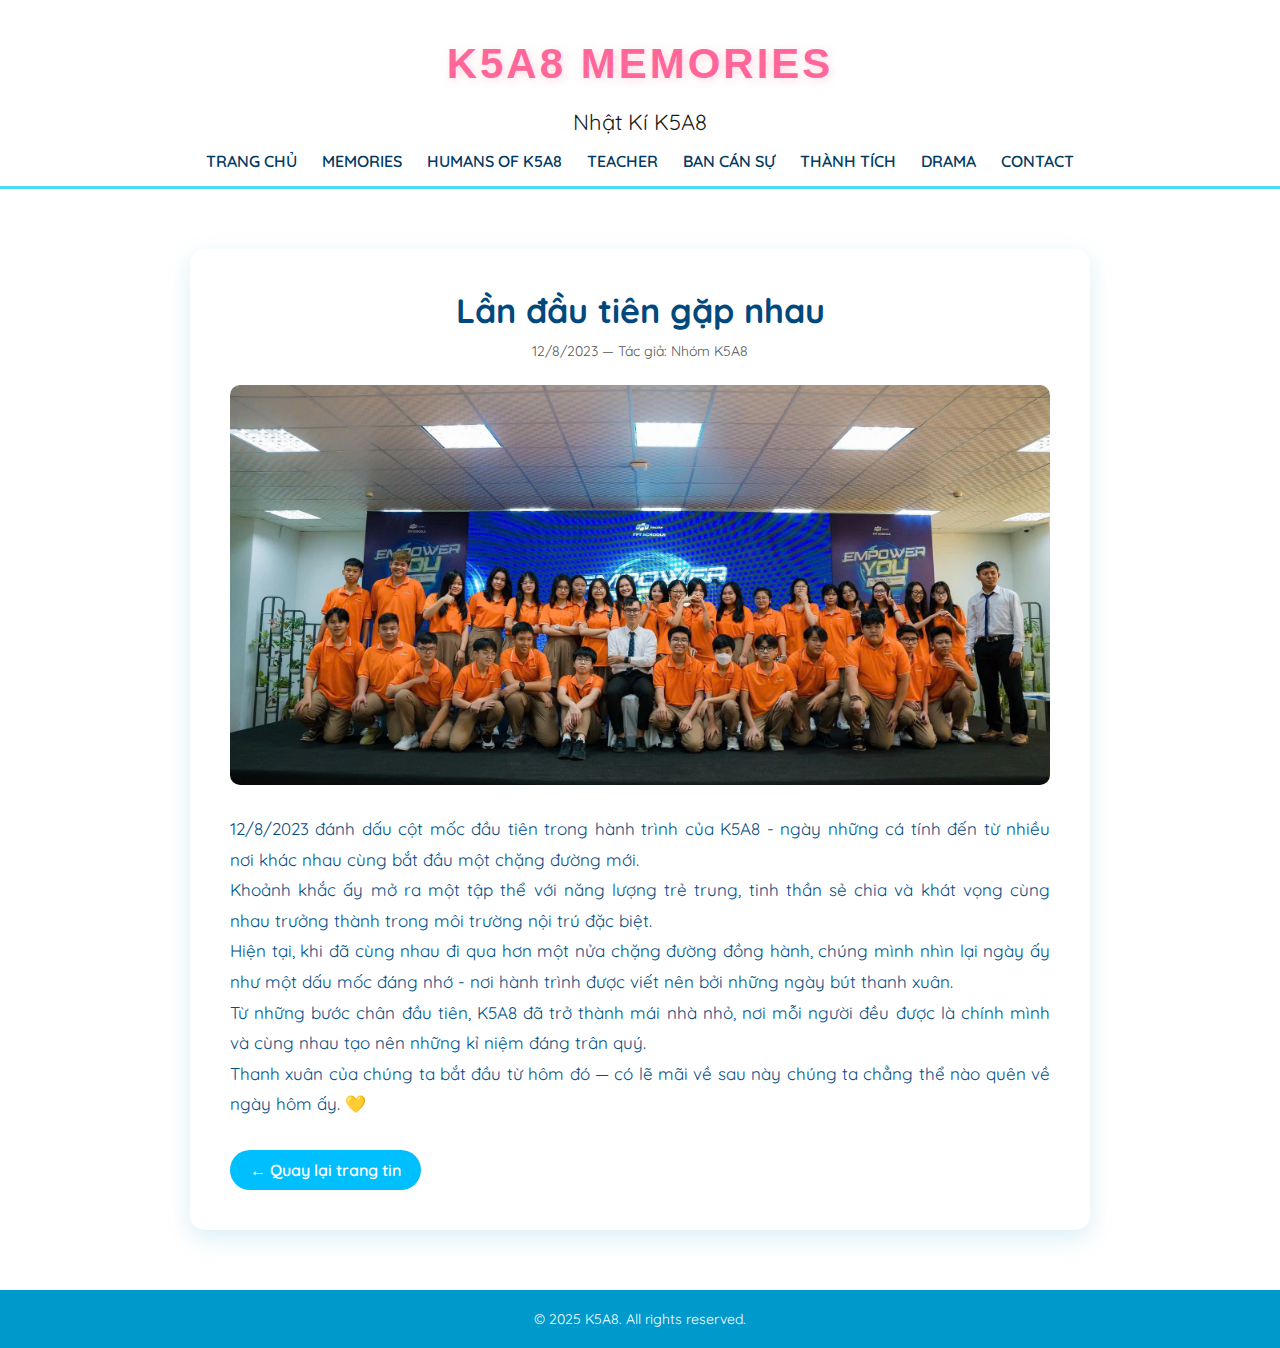
<file: baiviet1.html>
<!DOCTYPE html>
<html lang="vi">
<head>
 <meta charset="utf-8"/>
<meta content="width=device-width, initial-scale=1.0" name="viewport"/>
<title>K5A8 MEMORIES - Nơi cất giữ những kỉ niệm.</title>
<!-- Favicon -->
<link href="Images/logo.jpg" rel="icon" type="logo-white.png"/>
<link href="https://fonts.googleapis.com/css2?family=Montserrat:wght@700&display=swap" rel="stylesheet">
  <style>
    /* KHỞI TẠO CHUNG VÀ BIẾN */
    /* Đã gom các font vào một lần import duy nhất, đặt Fredoka lên đầu */
@import url('https://fonts.googleapis.com/css2?family=Baloo+2:wght@600;700&family=Quicksand:wght@400;500;600&display=swap');
    :root {
        --primary-color: #00BFFF; /* Xanh dương chính */
        --secondary-color: #4bdafa; /* Xanh da trời nhạt */
        --text-dark: #013A63; /* Xanh navy tối */
        --text-light: #ffffff;
        --bg-light: #e0f7fa;
        --primary-blue: #0077b6; /* Xanh dương đậm hơn */
    }

    * { box-sizing: border-box; margin: 0; padding: 0; }

  /* Áp dụng chung cho toàn trang */
* {
  font-family: 'Quicksand', sans-serif;
  box-sizing: border-box;
  scroll-behavior: smooth;
  -webkit-font-smoothing: antialiased;
  -moz-osx-font-smoothing: grayscale;
}

    a { text-decoration: none; color: inherit; }

.site-title {
  font-family: "Comic Sans MS", "Poppins", sans-serif;
  text-align: center;
  font-size: 42px;
  color: #ff6699;
  letter-spacing: 3px;
  margin: 40px 0 20px;
  text-shadow: 2px 2px 8px rgba(255, 182, 193, 0.5);
  transition: transform 0.3s ease, color 0.3s ease;
}

.site-title:hover {
  color: #ff85b3;
  transform: scale(1.05);
}
    .hero-banner {
      height: 250px;
      display: flex;
      flex-direction: column;
      justify-content: center;
      align-items: center;
      text-align: center;
      background: linear-gradient(135deg, #00BFFF 0%, #66CDAA 100%);
      color: var(--text-light);
      box-shadow: 0 4px 15px rgba(0, 0, 0, 0.1);
    }

    .hero-title {
      font-size: 60px;
      font-weight: 700;
      margin: 0;
      letter-spacing: 3px;
      text-shadow: 2px 2px 10px rgba(0, 0, 0, 0.2);
    }

    .hero-subtitle {
      font-size: 22px;
      margin-top: 5px;
      opacity: 0.9;
      text-align: center;
    }

    nav {
      display: flex;
      justify-content: center;
      gap: 25px;
      background: var(--text-light);
      border-bottom: 3px solid var(--secondary-color);
      padding: 15px 10px;
      flex-wrap: wrap;
    }

    nav a {
      text-decoration: none;
      color: var(--text-dark);
      font-weight: 600;
      transition: all 0.3s ease;
    }

    nav a:hover {
      color: var(--primary-color);
    }

    .article-container {
      width: 90%;
      max-width: 900px;
      margin: 60px auto;
      background: white;
      border-radius: 15px;
      box-shadow: 0 8px 25px rgba(0, 150, 200, 0.15);
      padding: 40px;
    }

    .article-title {
      font-size: 34px;
      color: #01497C;
      font-weight: 700;
      text-align: center;
      margin-bottom: 10px;
    }

    .article-meta {
      text-align: center;
      color: #555;
      font-size: 14px;
      margin-bottom: 25px;
    }

    .article-img {
      width: 100%;
      height: 400px;
      object-fit: cover;
      border-radius: 10px;
      margin-bottom: 25px;
    }

    .article-content {
      font-size: 17px;
      line-height: 1.8;
      color: #034f84;
      text-align: justify;
    }

    .back-btn {
      display: inline-block;
      margin-top: 30px;
      background: var(--primary-color);
      color: white;
      padding: 10px 20px;
      border-radius: 25px;
      text-decoration: none;
      font-weight: 600;
      transition: background 0.3s;
    }

    .back-btn:hover {
      background: #0077b6;
    }

    footer {
      background-color: #0099cc;
      color: white;
      text-align: center;
      padding: 20px 0;
      font-size: 14px;
      margin-top: 50px;
    }
  </style>
</head>
<body>

 <header>
  <h1 class="site-title">K5A8 MEMORIES</h1>
</header>
    <p class="hero-subtitle">Nhật Kí K5A8</p>
  </div>
  

  <nav>
    <a href="index.html">TRANG CHỦ</a>
    <a href="news.html">MEMORIES</a>
    <a href="#">HUMANS OF K5A8</a>
    <a href="#">TEACHER</a>
    <a href="#">BAN CÁN SỰ</a>
    <a href="#">THÀNH TÍCH</a>
    <a href="#">DRAMA</a>
    <a href="#">CONTACT</a>
  </nav>

  <div class="article-container">
    <h2 class="article-title">Lần đầu tiên gặp nhau</h2>
    <p class="article-meta">12/8/2023 — Tác giả: Nhóm K5A8</p>
    <img src="Images/mm1.jpg" alt="Kỷ niệm đầu tiên" class="article-img">

    <div class="article-content">
      <p>12/8/2023 đánh dấu cột mốc đầu tiên trong hành trình của K5A8 - ngày những cá tính đến từ nhiều nơi khác nhau cùng bắt đầu một chặng đường mới.</p>

      <p> Khoảnh khắc ấy mở ra một tập thể với năng lượng trẻ trung, tinh thần sẻ chia và khát vọng cùng nhau trưởng thành trong môi trường nội trú đặc biệt.</p>

      <p>Hiện tại, khi đã cùng nhau đi qua hơn một nửa chặng đường đồng hành, chúng mình nhìn lại ngày ấy như một dấu mốc đáng nhớ - nơi hành trình được viết nên bởi những ngày bút thanh xuân.</p>

      <p>Từ những bước chân đầu tiên, K5A8 đã trở thành mái nhà nhỏ, nơi mỗi người đều được là chính mình và cùng nhau tạo nên những kỉ niệm đáng trân quý.</p>
      <p>Thanh xuân của chúng ta bắt đầu từ hôm đó — có lẽ mãi về sau này chúng ta chẳng thể nào quên về ngày hôm ấy. 💛</p>
    </div>

    <a href="news.html" class="back-btn">← Quay lại trang tin</a>
  </div>

  <footer>© 2025 K5A8. All rights reserved.</footer>

</body>
</html>
</file>
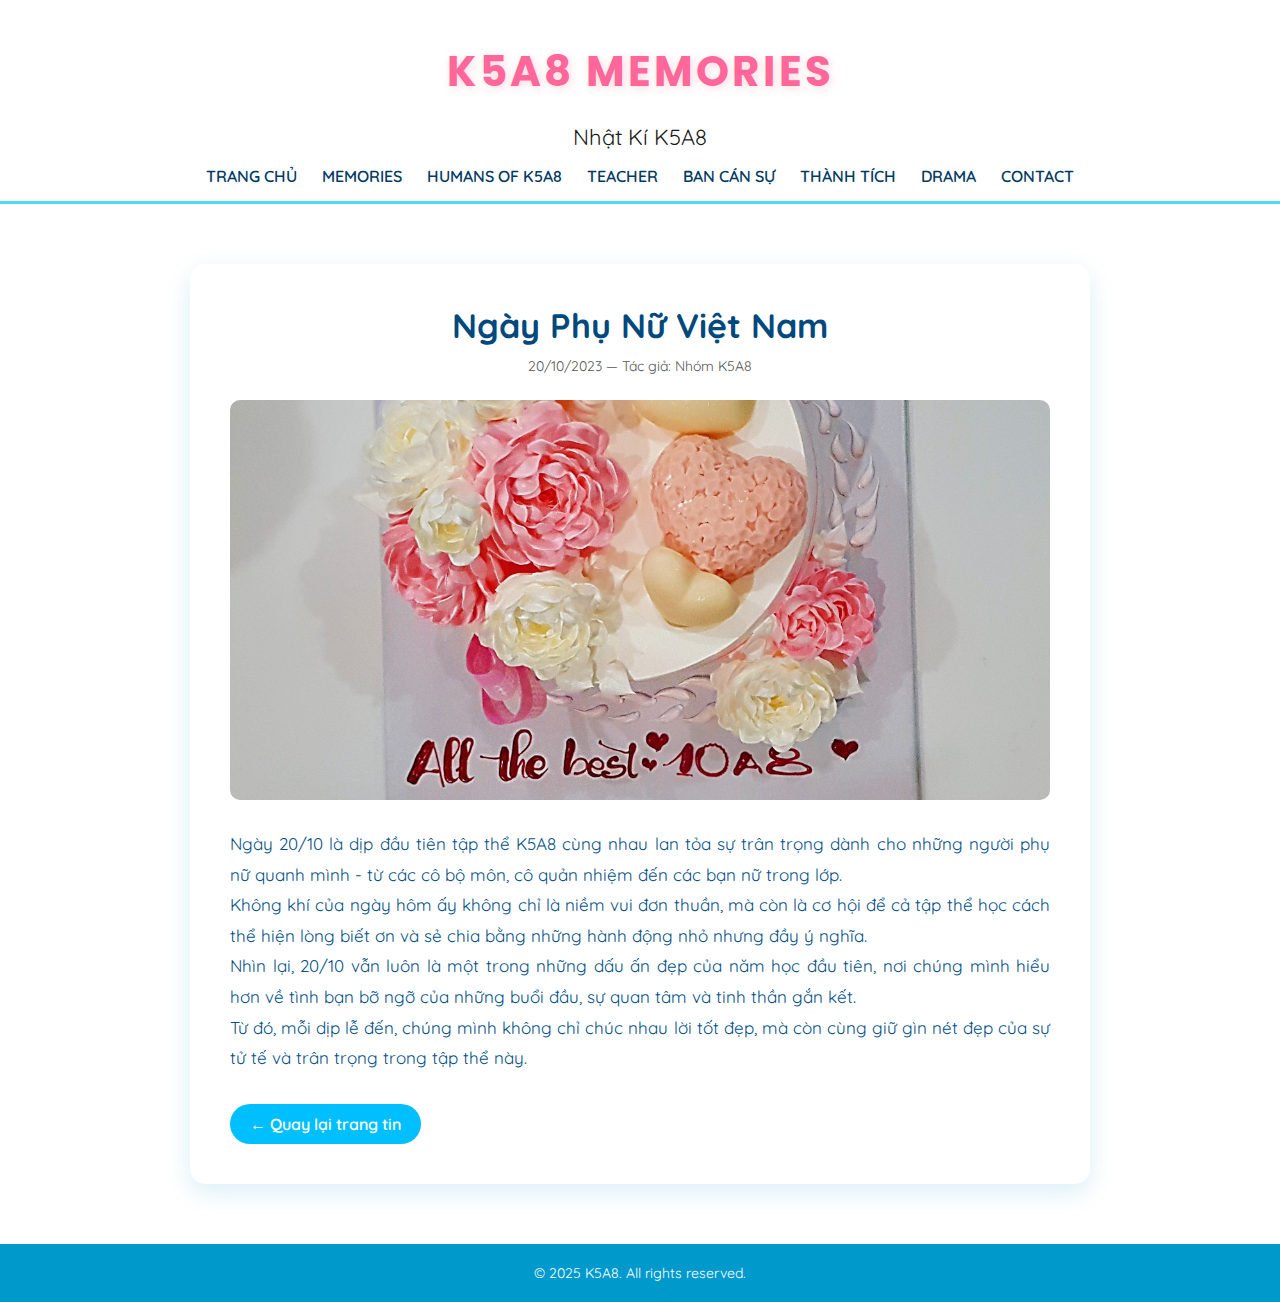
<file: baiviet2.html>
<!DOCTYPE html>
<html lang="vi">
<head>
  <meta charset="UTF-8" />
  <meta name="viewport" content="width=device-width, initial-scale=1.0" />
  <title>Lần đầu tiên gặp nhau - K5A8 MEMORIES</title>
  <link href="https://fonts.googleapis.com/css2?family=Poppins:wght@300;400;600;700&display=swap" rel="stylesheet" />
  <style>
    /* KHỞI TẠO CHUNG VÀ BIẾN */
    /* Đã gom các font vào một lần import duy nhất, đặt Fredoka lên đầu */
@import url('https://fonts.googleapis.com/css2?family=Baloo+2:wght@600;700&family=Quicksand:wght@400;500;600&display=swap');
    :root {
        --primary-color: #00BFFF; /* Xanh dương chính */
        --secondary-color: #4bdafa; /* Xanh da trời nhạt */
        --text-dark: #013A63; /* Xanh navy tối */
        --text-light: #ffffff;
        --bg-light: #e0f7fa;
        --primary-blue: #0077b6; /* Xanh dương đậm hơn */
    }

    * { box-sizing: border-box; margin: 0; padding: 0; }

  /* Áp dụng chung cho toàn trang */
* {
  font-family: 'Quicksand', sans-serif;
  box-sizing: border-box;
  scroll-behavior: smooth;
  -webkit-font-smoothing: antialiased;
  -moz-osx-font-smoothing: grayscale;
}

    a { text-decoration: none; color: inherit; }
.site-title {
  font-family: "Comic Sans MS", "Poppins", sans-serif;
  text-align: center;
  font-size: 42px;
  color: #ff6699;
  letter-spacing: 3px;
  margin: 40px 0 20px;
  text-shadow: 2px 2px 8px rgba(255, 182, 193, 0.5);
  transition: transform 0.3s ease, color 0.3s ease;
}

.site-title:hover {
  color: #ff85b3;
  transform: scale(1.05);
}
    .hero-banner {
      height: 250px;
      display: flex;
      flex-direction: column;
      justify-content: center;
      align-items: center;
      text-align: center;
      background: linear-gradient(135deg, #00BFFF 0%, #66CDAA 100%);
      color: var(--text-light);
      box-shadow: 0 4px 15px rgba(0, 0, 0, 0.1);
    }

    .hero-title {
      font-size: 60px;
      font-weight: 700;
      margin: 0;
      letter-spacing: 3px;
      text-shadow: 2px 2px 10px rgba(0, 0, 0, 0.2);
    }

    .hero-subtitle {
      font-size: 22px;
      margin-top: 5px;
      opacity: 0.9;
      text-align: center;
    }

    nav {
      display: flex;
      justify-content: center;
      gap: 25px;
      background: var(--text-light);
      border-bottom: 3px solid var(--secondary-color);
      padding: 15px 10px;
      flex-wrap: wrap;
    }

    nav a {
      text-decoration: none;
      color: var(--text-dark);
      font-weight: 600;
      transition: all 0.3s ease;
    }

    nav a:hover {
      color: var(--primary-color);
    }

    .article-container {
      width: 90%;
      max-width: 900px;
      margin: 60px auto;
      background: white;
      border-radius: 15px;
      box-shadow: 0 8px 25px rgba(0, 150, 200, 0.15);
      padding: 40px;
    }

    .article-title {
      font-size: 34px;
      color: #01497C;
      font-weight: 700;
      text-align: center;
      margin-bottom: 10px;
    }

    .article-meta {
      text-align: center;
      color: #555;
      font-size: 14px;
      margin-bottom: 25px;
    }

    .article-img {
      width: 100%;
      height: 400px;
      object-fit: cover;
      border-radius: 10px;
      margin-bottom: 25px;
    }

    .article-content {
      font-size: 17px;
      line-height: 1.8;
      color: #034f84;
      text-align: justify;
    }

    .back-btn {
      display: inline-block;
      margin-top: 30px;
      background: var(--primary-color);
      color: white;
      padding: 10px 20px;
      border-radius: 25px;
      text-decoration: none;
      font-weight: 600;
      transition: background 0.3s;
    }

    .back-btn:hover {
      background: #0077b6;
    }

    footer {
      background-color: #0099cc;
      color: white;
      text-align: center;
      padding: 20px 0;
      font-size: 14px;
      margin-top: 50px;
    }
  </style>
</head>
<body>

 <header>
  <h1 class="site-title">K5A8 MEMORIES</h1>
</header>
    <p class="hero-subtitle">Nhật Kí K5A8</p>
  </div>
  

  <nav>
    <a href="index.html">TRANG CHỦ</a>
    <a href="news.html">MEMORIES</a>
    <a href="#">HUMANS OF K5A8</a>
    <a href="#">TEACHER</a>
    <a href="#">BAN CÁN SỰ</a>
    <a href="#">THÀNH TÍCH</a>
    <a href="#">DRAMA</a>
    <a href="#">CONTACT</a>
  </nav>

  <div class="article-container">
    <h2 class="article-title">Ngày Phụ Nữ Việt Nam</h2>
    <p class="article-meta">20/10/2023 — Tác giả: Nhóm K5A8</p>
    <img src="Images/2010.jpg" alt="Kỷ niệm đầu tiên" class="article-img">

    <div class="article-content">
      <p>Ngày 20/10 là dịp đầu tiên tập thể K5A8 cùng nhau lan tỏa sự trân trọng dành cho những người phụ nữ quanh mình - từ các cô bộ môn, cô quản nhiệm đến các bạn nữ trong lớp. </p>
      <p>Không khí của ngày hôm ấy không chỉ là niềm vui đơn thuần, mà còn là cơ hội để cả tập thể học cách thể hiện lòng biết ơn và sẻ chia bằng những hành động nhỏ nhưng đầy ý nghĩa.</p>

     <p>Nhìn lại, 20/10 vẫn luôn là một trong những dấu ấn đẹp của năm học đầu tiên, nơi chúng mình hiểu hơn về tình bạn bỡ ngỡ của những buổi đầu, sự quan tâm và tinh thần gắn kết. </p>
      <p>Từ đó, mỗi dịp lễ đến, chúng mình không chỉ chúc nhau lời tốt đẹp, mà còn cùng giữ gìn nét đẹp của sự tử tế và trân trọng trong tập thể này.</p>
    </div>

    <a href="news.html" class="back-btn">← Quay lại trang tin</a>
  </div>

  <footer>© 2025 K5A8. All rights reserved.</footer>

</body>
</html>
</file>
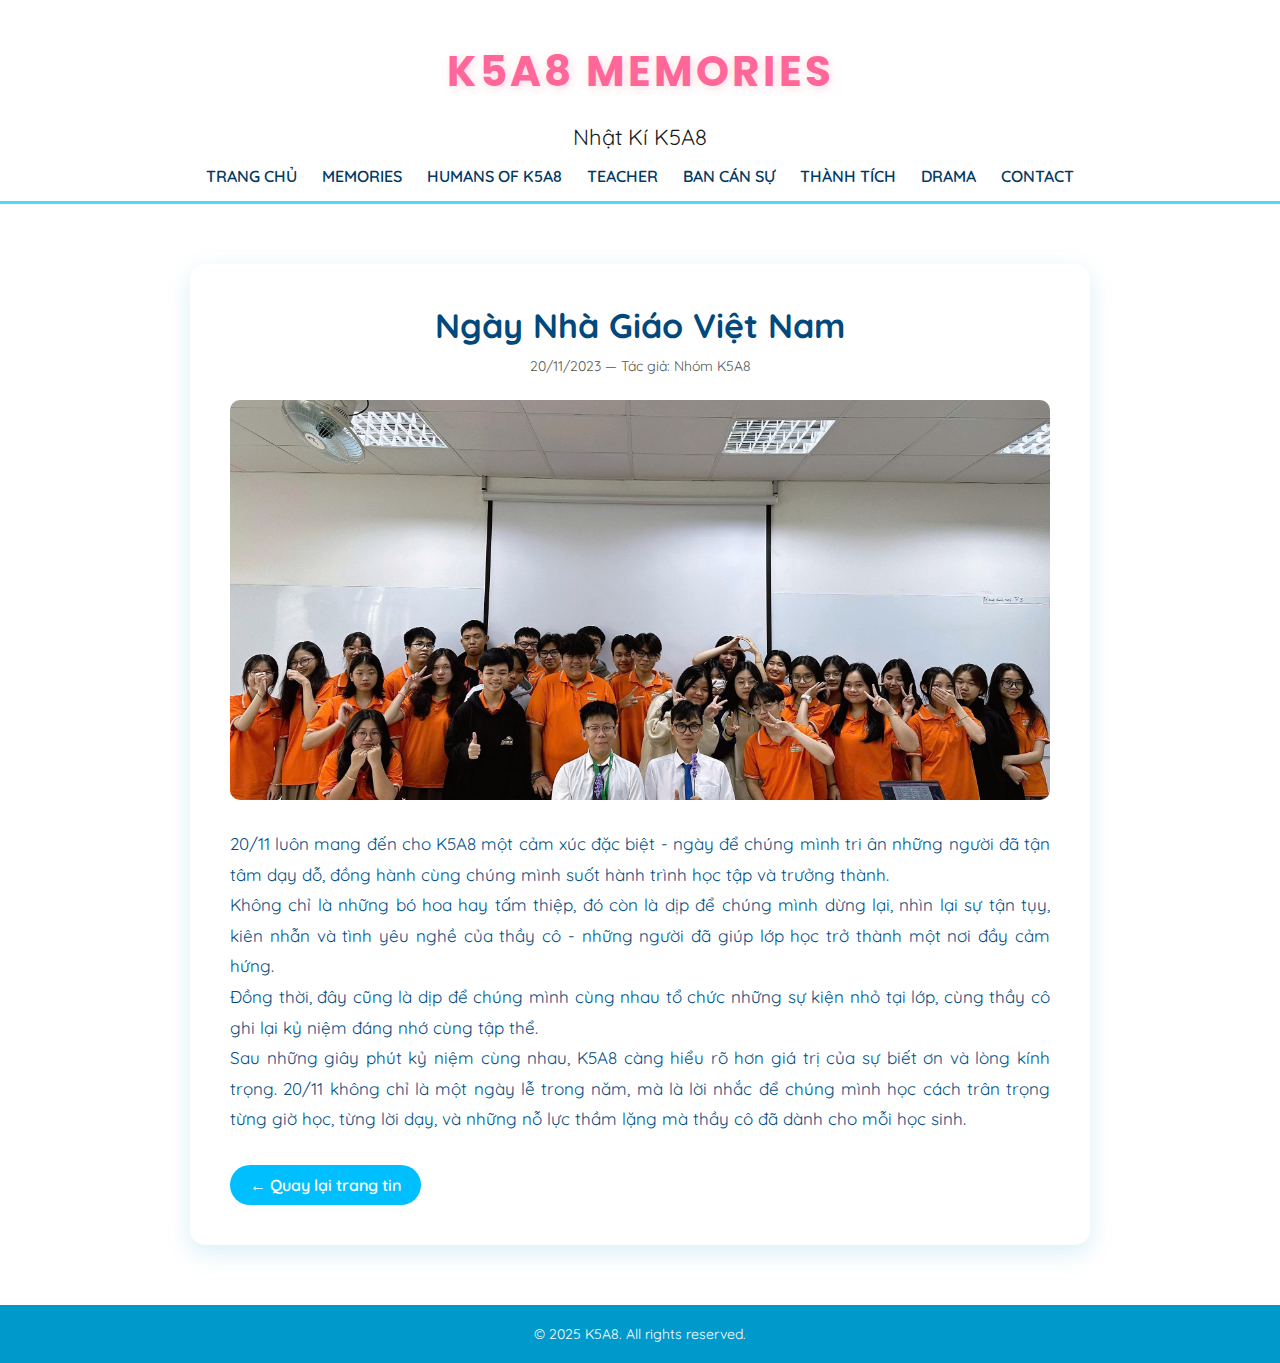
<file: baiviet3.html>
<!DOCTYPE html>
<html lang="vi">
<head>
  <meta charset="UTF-8" />
  <meta name="viewport" content="width=device-width, initial-scale=1.0" />
  <title>Lần đầu tiên gặp nhau - K5A8 MEMORIES</title>
  <link href="https://fonts.googleapis.com/css2?family=Poppins:wght@300;400;600;700&display=swap" rel="stylesheet" />
  <style>
    /* KHỞI TẠO CHUNG VÀ BIẾN */
    /* Đã gom các font vào một lần import duy nhất, đặt Fredoka lên đầu */
@import url('https://fonts.googleapis.com/css2?family=Baloo+2:wght@600;700&family=Quicksand:wght@400;500;600&display=swap');
    :root {
        --primary-color: #00BFFF; /* Xanh dương chính */
        --secondary-color: #4bdafa; /* Xanh da trời nhạt */
        --text-dark: #013A63; /* Xanh navy tối */
        --text-light: #ffffff;
        --bg-light: #e0f7fa;
        --primary-blue: #0077b6; /* Xanh dương đậm hơn */
    }

    * { box-sizing: border-box; margin: 0; padding: 0; }

  /* Áp dụng chung cho toàn trang */
* {
  font-family: 'Quicksand', sans-serif;
  box-sizing: border-box;
  scroll-behavior: smooth;
  -webkit-font-smoothing: antialiased;
  -moz-osx-font-smoothing: grayscale;
}

    a { text-decoration: none; color: inherit; }

.site-title {
  font-family: "Comic Sans MS", "Poppins", sans-serif;
  text-align: center;
  font-size: 42px;
  color: #ff6699;
  letter-spacing: 3px;
  margin: 40px 0 20px;
  text-shadow: 2px 2px 8px rgba(255, 182, 193, 0.5);
  transition: transform 0.3s ease, color 0.3s ease;
}

.site-title:hover {
  color: #ff85b3;
  transform: scale(1.05);
}
    .hero-banner {
      height: 250px;
      display: flex;
      flex-direction: column;
      justify-content: center;
      align-items: center;
      text-align: center;
      background: linear-gradient(135deg, #00BFFF 0%, #66CDAA 100%);
      color: var(--text-light);
      box-shadow: 0 4px 15px rgba(0, 0, 0, 0.1);
    }

    .hero-title {
      font-size: 60px;
      font-weight: 700;
      margin: 0;
      letter-spacing: 3px;
      text-shadow: 2px 2px 10px rgba(0, 0, 0, 0.2);
    }

    .hero-subtitle {
      font-size: 22px;
      margin-top: 5px;
      opacity: 0.9;
      text-align: center;
    }

    nav {
      display: flex;
      justify-content: center;
      gap: 25px;
      background: var(--text-light);
      border-bottom: 3px solid var(--secondary-color);
      padding: 15px 10px;
      flex-wrap: wrap;
    }

    nav a {
      text-decoration: none;
      color: var(--text-dark);
      font-weight: 600;
      transition: all 0.3s ease;
    }

    nav a:hover {
      color: var(--primary-color);
    }

    .article-container {
      width: 90%;
      max-width: 900px;
      margin: 60px auto;
      background: white;
      border-radius: 15px;
      box-shadow: 0 8px 25px rgba(0, 150, 200, 0.15);
      padding: 40px;
    }

    .article-title {
      font-size: 34px;
      color: #01497C;
      font-weight: 700;
      text-align: center;
      margin-bottom: 10px;
    }

    .article-meta {
      text-align: center;
      color: #555;
      font-size: 14px;
      margin-bottom: 25px;
    }

    .article-img {
      width: 100%;
      height: 400px;
      object-fit: cover;
      border-radius: 10px;
      margin-bottom: 25px;
    }

    .article-content {
      font-size: 17px;
      line-height: 1.8;
      color: #034f84;
      text-align: justify;
    }

    .back-btn {
      display: inline-block;
      margin-top: 30px;
      background: var(--primary-color);
      color: white;
      padding: 10px 20px;
      border-radius: 25px;
      text-decoration: none;
      font-weight: 600;
      transition: background 0.3s;
    }

    .back-btn:hover {
      background: #0077b6;
    }

    footer {
      background-color: #0099cc;
      color: white;
      text-align: center;
      padding: 20px 0;
      font-size: 14px;
      margin-top: 50px;
    }
  </style>
</head>
<body>

 <header>
  <h1 class="site-title">K5A8 MEMORIES</h1>
</header>
    <p class="hero-subtitle">Nhật Kí K5A8</p>
  </div>
  

  <nav>
    <a href="index.html">TRANG CHỦ</a>
    <a href="news.html">MEMORIES</a>
    <a href="#">HUMANS OF K5A8</a>
    <a href="#">TEACHER</a>
    <a href="#">BAN CÁN SỰ</a>
    <a href="#">THÀNH TÍCH</a>
    <a href="#">DRAMA</a>
    <a href="#">CONTACT</a>
  </nav>

  <div class="article-container">
    <h2 class="article-title">Ngày Nhà Giáo Việt Nam</h2>
    <p class="article-meta">20/11/2023 — Tác giả: Nhóm K5A8</p>
    <img src="Images/mm3.jpg" alt="Kỷ niệm đầu tiên" class="article-img">

    <div class="article-content">
      <p>20/11 luôn mang đến cho K5A8 một cảm xúc đặc biệt - ngày để chúng mình tri ân những người đã tận tâm dạy dỗ, đồng hành cùng chúng mình suốt hành trình học tập và trưởng thành.</p>
      <p> Không chỉ là những bó hoa hay tấm thiệp, đó còn là dịp để chúng mình dừng lại, nhìn lại sự tận tụy, kiên nhẫn và tình yêu nghề của thầy cô - những người đã giúp lớp học trở thành một nơi đầy cảm hứng.</p>

     <p> Đồng thời, đây cũng là dịp để chúng mình cùng nhau tổ chức những sự kiện nhỏ tại lớp, cùng thầy cô ghi lại kỷ niệm đáng nhớ cùng tập thể.</p>
      <p>Sau những giây phút kỷ niệm cùng nhau, K5A8 càng hiểu rõ hơn giá trị của sự biết ơn và lòng kính trọng. 20/11 không chỉ là một ngày lễ trong năm, mà là lời nhắc để chúng mình học cách trân trọng từng giờ học, từng lời dạy, và những nỗ lực thầm lặng mà thầy cô đã dành cho mỗi học sinh.</p>
    </div>

    <a href="news.html" class="back-btn">← Quay lại trang tin</a>
  </div>

  <footer>© 2025 K5A8. All rights reserved.</footer>

</body>
</html>
</file>
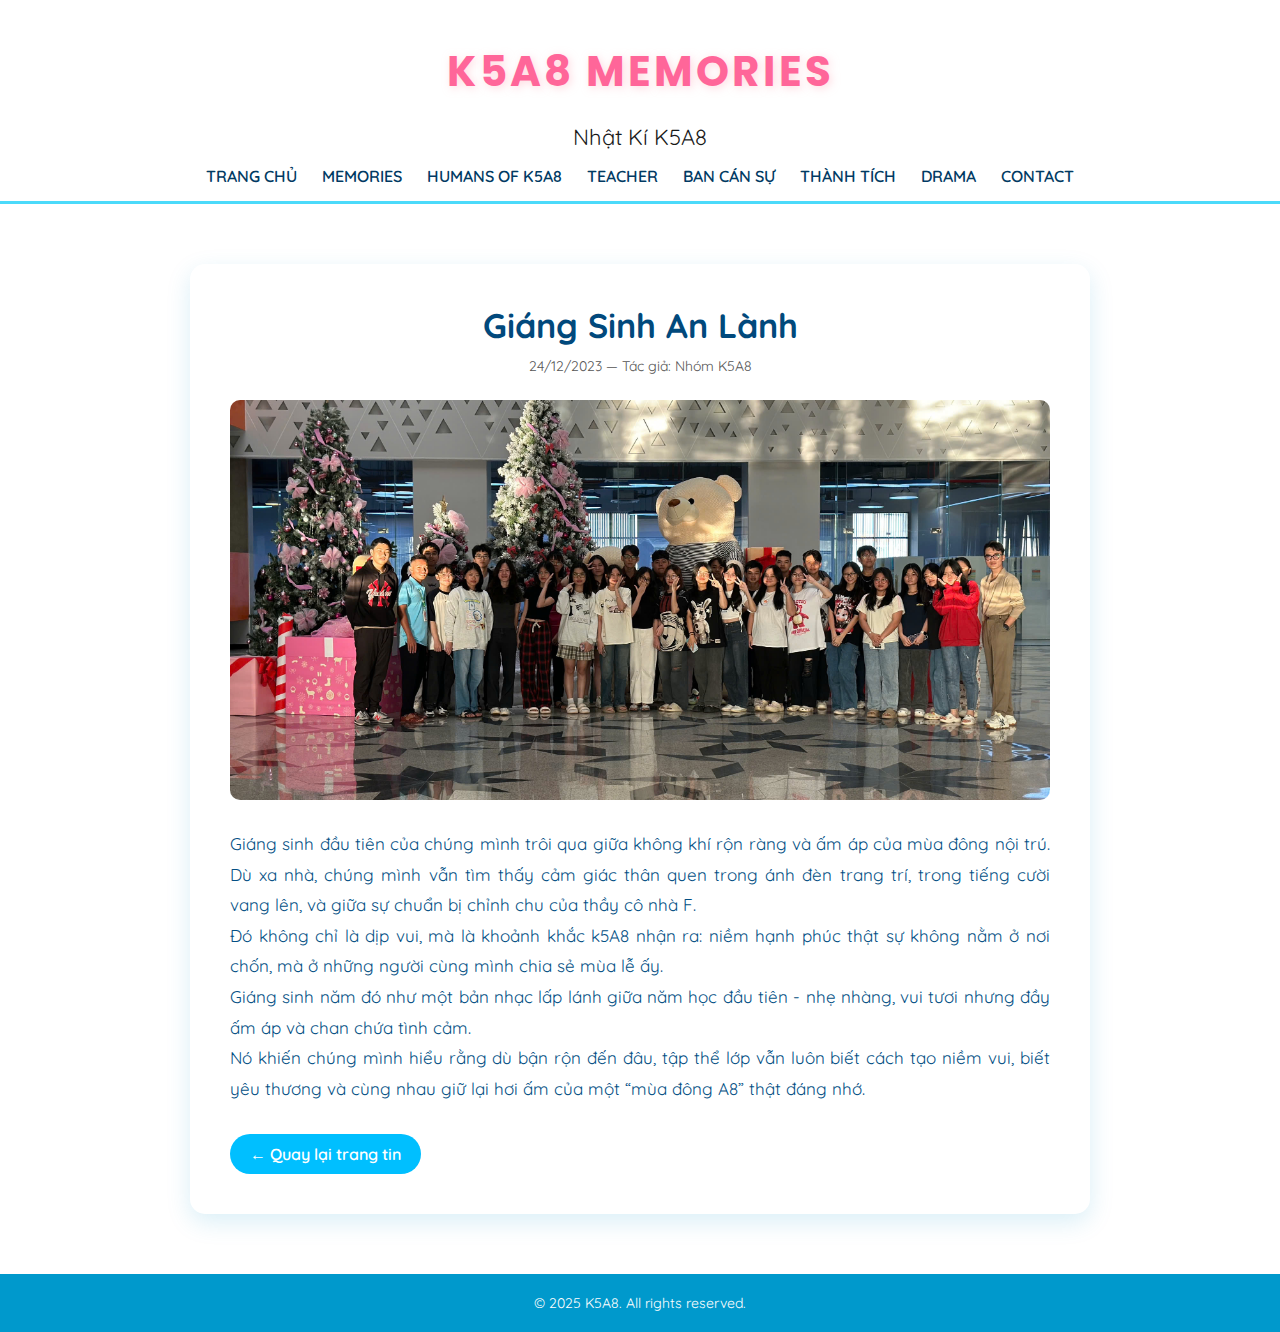
<file: baiviet4.html>
<!DOCTYPE html>
<html lang="vi">
<head>
  <meta charset="UTF-8" />
  <meta name="viewport" content="width=device-width, initial-scale=1.0" />
  <title>Lần đầu tiên gặp nhau - K5A8 MEMORIES</title>
  <link href="https://fonts.googleapis.com/css2?family=Poppins:wght@300;400;600;700&display=swap" rel="stylesheet" />
  <style>
    /* KHỞI TẠO CHUNG VÀ BIẾN */
    /* Đã gom các font vào một lần import duy nhất, đặt Fredoka lên đầu */
@import url('https://fonts.googleapis.com/css2?family=Baloo+2:wght@600;700&family=Quicksand:wght@400;500;600&display=swap');
    :root {
        --primary-color: #00BFFF; /* Xanh dương chính */
        --secondary-color: #4bdafa; /* Xanh da trời nhạt */
        --text-dark: #013A63; /* Xanh navy tối */
        --text-light: #ffffff;
        --bg-light: #e0f7fa;
        --primary-blue: #0077b6; /* Xanh dương đậm hơn */
    }

    * { box-sizing: border-box; margin: 0; padding: 0; }

  /* Áp dụng chung cho toàn trang */
* {
  font-family: 'Quicksand', sans-serif;
  box-sizing: border-box;
  scroll-behavior: smooth;
  -webkit-font-smoothing: antialiased;
  -moz-osx-font-smoothing: grayscale;
}

    a { text-decoration: none; color: inherit; }

.site-title {
  font-family: "Comic Sans MS", "Poppins", sans-serif;
  text-align: center;
  font-size: 42px;
  color: #ff6699;
  letter-spacing: 3px;
  margin: 40px 0 20px;
  text-shadow: 2px 2px 8px rgba(255, 182, 193, 0.5);
  transition: transform 0.3s ease, color 0.3s ease;
}

.site-title:hover {
  color: #ff85b3;
  transform: scale(1.05);
}
    .hero-banner {
      height: 250px;
      display: flex;
      flex-direction: column;
      justify-content: center;
      align-items: center;
      text-align: center;
      background: linear-gradient(135deg, #00BFFF 0%, #66CDAA 100%);
      color: var(--text-light);
      box-shadow: 0 4px 15px rgba(0, 0, 0, 0.1);
    }

    .hero-title {
      font-size: 60px;
      font-weight: 700;
      margin: 0;
      letter-spacing: 3px;
      text-shadow: 2px 2px 10px rgba(0, 0, 0, 0.2);
    }

    .hero-subtitle {
      font-size: 22px;
      margin-top: 5px;
      opacity: 0.9;
      text-align: center;
    }

    nav {
      display: flex;
      justify-content: center;
      gap: 25px;
      background: var(--text-light);
      border-bottom: 3px solid var(--secondary-color);
      padding: 15px 10px;
      flex-wrap: wrap;
    }

    nav a {
      text-decoration: none;
      color: var(--text-dark);
      font-weight: 600;
      transition: all 0.3s ease;
    }

    nav a:hover {
      color: var(--primary-color);
    }

    .article-container {
      width: 90%;
      max-width: 900px;
      margin: 60px auto;
      background: white;
      border-radius: 15px;
      box-shadow: 0 8px 25px rgba(0, 150, 200, 0.15);
      padding: 40px;
    }

    .article-title {
      font-size: 34px;
      color: #01497C;
      font-weight: 700;
      text-align: center;
      margin-bottom: 10px;
    }

    .article-meta {
      text-align: center;
      color: #555;
      font-size: 14px;
      margin-bottom: 25px;
    }

    .article-img {
      width: 100%;
      height: 400px;
      object-fit: cover;
      border-radius: 10px;
      margin-bottom: 25px;
    }

    .article-content {
      font-size: 17px;
      line-height: 1.8;
      color: #034f84;
      text-align: justify;
    }

    .back-btn {
      display: inline-block;
      margin-top: 30px;
      background: var(--primary-color);
      color: white;
      padding: 10px 20px;
      border-radius: 25px;
      text-decoration: none;
      font-weight: 600;
      transition: background 0.3s;
    }

    .back-btn:hover {
      background: #0077b6;
    }

    footer {
      background-color: #0099cc;
      color: white;
      text-align: center;
      padding: 20px 0;
      font-size: 14px;
      margin-top: 50px;
    }
  </style>
</head>
<body>

 <header>
  <h1 class="site-title">K5A8 MEMORIES</h1>
</header>
    <p class="hero-subtitle">Nhật Kí K5A8</p>
  </div>
  

  <nav>
    <a href="index.html">TRANG CHỦ</a>
    <a href="news.html">MEMORIES</a>
    <a href="#">HUMANS OF K5A8</a>
    <a href="#">TEACHER</a>
    <a href="#">BAN CÁN SỰ</a>
    <a href="#">THÀNH TÍCH</a>
    <a href="#">DRAMA</a>
    <a href="#">CONTACT</a>
  </nav>

  <div class="article-container">
    <h2 class="article-title">Giáng Sinh An Lành</h2>
    <p class="article-meta">24/12/2023 — Tác giả: Nhóm K5A8</p>
    <img src="Images/mm4.jpg" alt="Kỷ niệm đầu tiên" class="article-img">

    <div class="article-content">
      <p>Giáng sinh đầu tiên của chúng mình trôi qua giữa không khí rộn ràng và ấm áp của mùa đông nội trú. Dù xa nhà, chúng mình vẫn tìm thấy cảm giác thân quen trong ánh đèn trang trí, trong tiếng cười vang lên, và giữa sự chuẩn bị chỉnh chu của thầy cô nhà F.</p>
      <p> Đó không chỉ là dịp vui, mà là khoảnh khắc k5A8 nhận ra: niềm hạnh phúc thật sự không nằm ở nơi chốn, mà ở những người cùng mình chia sẻ mùa lễ ấy.</p>

     <p>Giáng sinh năm đó như một bản nhạc lấp lánh giữa năm học đầu tiên - nhẹ nhàng, vui tươi nhưng đầy ấm áp và chan chứa tình cảm.</p>
      <p> Nó khiến chúng mình hiểu rằng dù bận rộn đến đâu, tập thể lớp vẫn luôn biết cách tạo niềm vui, biết yêu thương và cùng nhau giữ lại hơi ấm của một “mùa đông A8” thật đáng nhớ.</p>
    </div>

    <a href="news.html" class="back-btn">← Quay lại trang tin</a>
  </div>

  <footer>© 2025 K5A8. All rights reserved.</footer>

</body>
</html>
</file>
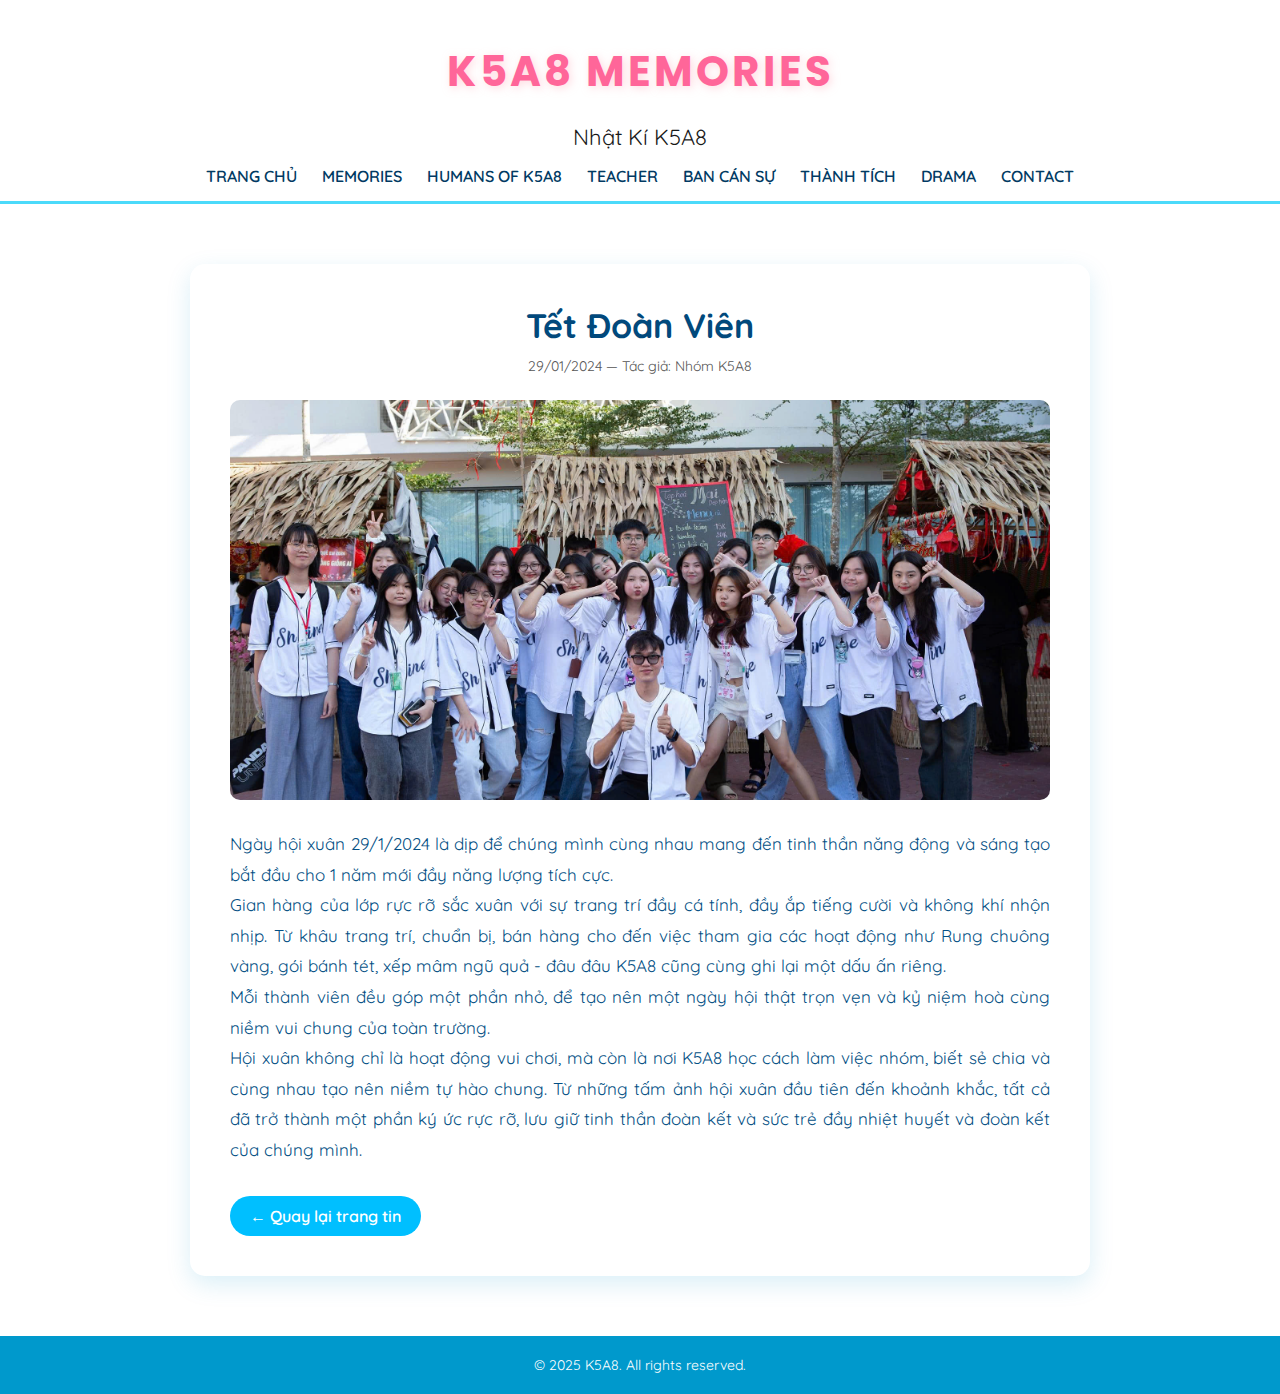
<file: baiviet5.html>
<!DOCTYPE html>
<html lang="vi">
<head>
  <meta charset="UTF-8" />
  <meta name="viewport" content="width=device-width, initial-scale=1.0" />
  <title>Lần đầu tiên gặp nhau - K5A8 MEMORIES</title>
  <link href="https://fonts.googleapis.com/css2?family=Poppins:wght@300;400;600;700&display=swap" rel="stylesheet" />
  <style>
    /* KHỞI TẠO CHUNG VÀ BIẾN */
    /* Đã gom các font vào một lần import duy nhất, đặt Fredoka lên đầu */
@import url('https://fonts.googleapis.com/css2?family=Baloo+2:wght@600;700&family=Quicksand:wght@400;500;600&display=swap');
    :root {
        --primary-color: #00BFFF; /* Xanh dương chính */
        --secondary-color: #4bdafa; /* Xanh da trời nhạt */
        --text-dark: #013A63; /* Xanh navy tối */
        --text-light: #ffffff;
        --bg-light: #e0f7fa;
        --primary-blue: #0077b6; /* Xanh dương đậm hơn */
    }

    * { box-sizing: border-box; margin: 0; padding: 0; }

  /* Áp dụng chung cho toàn trang */
* {
  font-family: 'Quicksand', sans-serif;
  box-sizing: border-box;
  scroll-behavior: smooth;
  -webkit-font-smoothing: antialiased;
  -moz-osx-font-smoothing: grayscale;
}

    a { text-decoration: none; color: inherit; }

.site-title {
  font-family: "Comic Sans MS", "Poppins", sans-serif;
  text-align: center;
  font-size: 42px;
  color: #ff6699;
  letter-spacing: 3px;
  margin: 40px 0 20px;
  text-shadow: 2px 2px 8px rgba(255, 182, 193, 0.5);
  transition: transform 0.3s ease, color 0.3s ease;
}

.site-title:hover {
  color: #ff85b3;
  transform: scale(1.05);
}
    .hero-banner {
      height: 250px;
      display: flex;
      flex-direction: column;
      justify-content: center;
      align-items: center;
      text-align: center;
      background: linear-gradient(135deg, #00BFFF 0%, #66CDAA 100%);
      color: var(--text-light);
      box-shadow: 0 4px 15px rgba(0, 0, 0, 0.1);
    }

    .hero-title {
      font-size: 60px;
      font-weight: 700;
      margin: 0;
      letter-spacing: 3px;
      text-shadow: 2px 2px 10px rgba(0, 0, 0, 0.2);
    }

    .hero-subtitle {
      font-size: 22px;
      margin-top: 5px;
      opacity: 0.9;
      text-align: center;
    }

    nav {
      display: flex;
      justify-content: center;
      gap: 25px;
      background: var(--text-light);
      border-bottom: 3px solid var(--secondary-color);
      padding: 15px 10px;
      flex-wrap: wrap;
    }

    nav a {
      text-decoration: none;
      color: var(--text-dark);
      font-weight: 600;
      transition: all 0.3s ease;
    }

    nav a:hover {
      color: var(--primary-color);
    }

    .article-container {
      width: 90%;
      max-width: 900px;
      margin: 60px auto;
      background: white;
      border-radius: 15px;
      box-shadow: 0 8px 25px rgba(0, 150, 200, 0.15);
      padding: 40px;
    }

    .article-title {
      font-size: 34px;
      color: #01497C;
      font-weight: 700;
      text-align: center;
      margin-bottom: 10px;
    }

    .article-meta {
      text-align: center;
      color: #555;
      font-size: 14px;
      margin-bottom: 25px;
    }

    .article-img {
      width: 100%;
      height: 400px;
      object-fit: cover;
      border-radius: 10px;
      margin-bottom: 25px;
    }

    .article-content {
      font-size: 17px;
      line-height: 1.8;
      color: #034f84;
      text-align: justify;
    }

    .back-btn {
      display: inline-block;
      margin-top: 30px;
      background: var(--primary-color);
      color: white;
      padding: 10px 20px;
      border-radius: 25px;
      text-decoration: none;
      font-weight: 600;
      transition: background 0.3s;
    }

    .back-btn:hover {
      background: #0077b6;
    }

    footer {
      background-color: #0099cc;
      color: white;
      text-align: center;
      padding: 20px 0;
      font-size: 14px;
      margin-top: 50px;
    }
  </style>
</head>
<body>

 <header>
  <h1 class="site-title">K5A8 MEMORIES</h1>
</header>
    <p class="hero-subtitle">Nhật Kí K5A8</p>
  </div>
  

  <nav>
    <a href="index.html">TRANG CHỦ</a>
    <a href="news.html">MEMORIES</a>
    <a href="#">HUMANS OF K5A8</a>
    <a href="#">TEACHER</a>
    <a href="#">BAN CÁN SỰ</a>
    <a href="#">THÀNH TÍCH</a>
    <a href="#">DRAMA</a>
    <a href="#">CONTACT</a>
  </nav>

  <div class="article-container">
    <h2 class="article-title">Tết Đoàn Viên</h2>
    <p class="article-meta">29/01/2024 — Tác giả: Nhóm K5A8</p>
    <img src="Images/2901.jpg" alt="Kỷ niệm đầu tiên" class="article-img">

    <div class="article-content">
      <p>Ngày hội xuân 29/1/2024 là dịp để chúng mình cùng nhau mang đến tinh thần năng động và sáng tạo bắt đầu cho 1 năm mới đầy năng lượng tích cực.</p>
      <p> Gian hàng của lớp rực rỡ sắc xuân với sự trang trí đầy cá tính, đầy ắp tiếng cười và không khí nhộn nhịp. Từ khâu trang trí, chuẩn bị, bán hàng cho đến việc tham gia các hoạt động như Rung chuông vàng, gói bánh tét, xếp mâm ngũ quả - đâu đâu K5A8 cũng cùng ghi lại một dấu ấn riêng.</p>
     <p> Mỗi thành viên đều góp một phần nhỏ, để tạo nên một ngày hội thật trọn vẹn và kỷ niệm hoà cùng niềm vui chung của toàn trường.</p>
      <p> Hội xuân không chỉ là hoạt động vui chơi, mà còn là nơi K5A8 học cách làm việc nhóm, biết sẻ chia và cùng nhau tạo nên niềm tự hào chung. Từ những tấm ảnh hội xuân đầu tiên đến khoảnh khắc, tất cả đã trở thành một phần ký ức rực rỡ, lưu giữ tinh thần đoàn kết và sức trẻ đầy nhiệt huyết và đoàn kết của chúng mình.</p>
    </div>

    <a href="news.html" class="back-btn">← Quay lại trang tin</a>
  </div>

  <footer>© 2025 K5A8. All rights reserved.</footer>

</body>
</html>
</file>
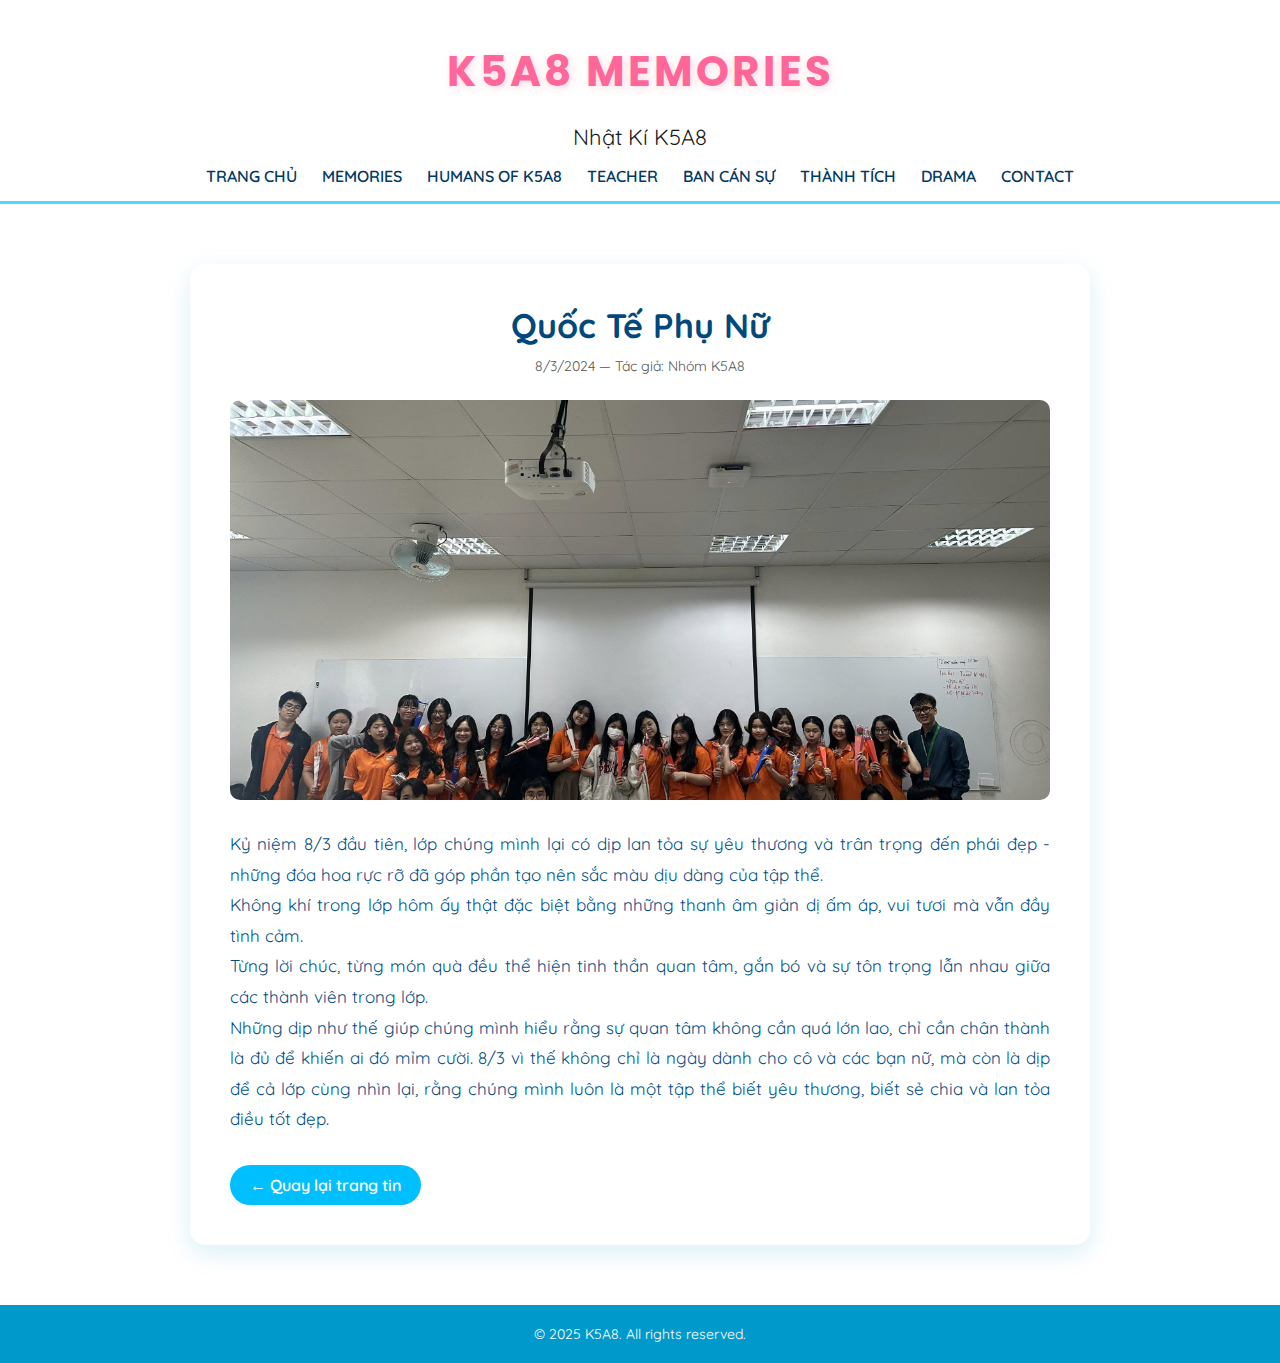
<file: baiviet6.html>
<!DOCTYPE html>
<html lang="vi">
<head>
  <meta charset="UTF-8" />
  <meta name="viewport" content="width=device-width, initial-scale=1.0" />
  <title>Lần đầu tiên gặp nhau - K5A8 MEMORIES</title>
  <link href="https://fonts.googleapis.com/css2?family=Poppins:wght@300;400;600;700&display=swap" rel="stylesheet" />
  <style>
    /* KHỞI TẠO CHUNG VÀ BIẾN */
    /* Đã gom các font vào một lần import duy nhất, đặt Fredoka lên đầu */
@import url('https://fonts.googleapis.com/css2?family=Baloo+2:wght@600;700&family=Quicksand:wght@400;500;600&display=swap');
    :root {
        --primary-color: #00BFFF; /* Xanh dương chính */
        --secondary-color: #4bdafa; /* Xanh da trời nhạt */
        --text-dark: #013A63; /* Xanh navy tối */
        --text-light: #ffffff;
        --bg-light: #e0f7fa;
        --primary-blue: #0077b6; /* Xanh dương đậm hơn */
    }

    * { box-sizing: border-box; margin: 0; padding: 0; }

  /* Áp dụng chung cho toàn trang */
* {
  font-family: 'Quicksand', sans-serif;
  box-sizing: border-box;
  scroll-behavior: smooth;
  -webkit-font-smoothing: antialiased;
  -moz-osx-font-smoothing: grayscale;
}

    a { text-decoration: none; color: inherit; }

.site-title {
  font-family: "Comic Sans MS", "Poppins", sans-serif;
  text-align: center;
  font-size: 42px;
  color: #ff6699;
  letter-spacing: 3px;
  margin: 40px 0 20px;
  text-shadow: 2px 2px 8px rgba(255, 182, 193, 0.5);
  transition: transform 0.3s ease, color 0.3s ease;
}

.site-title:hover {
  color: #ff85b3;
  transform: scale(1.05);
}
    .hero-banner {
      height: 250px;
      display: flex;
      flex-direction: column;
      justify-content: center;
      align-items: center;
      text-align: center;
      background: linear-gradient(135deg, #00BFFF 0%, #66CDAA 100%);
      color: var(--text-light);
      box-shadow: 0 4px 15px rgba(0, 0, 0, 0.1);
    }

    .hero-title {
      font-size: 60px;
      font-weight: 700;
      margin: 0;
      letter-spacing: 3px;
      text-shadow: 2px 2px 10px rgba(0, 0, 0, 0.2);
    }

    .hero-subtitle {
      font-size: 22px;
      margin-top: 5px;
      opacity: 0.9;
      text-align: center;
    }

    nav {
      display: flex;
      justify-content: center;
      gap: 25px;
      background: var(--text-light);
      border-bottom: 3px solid var(--secondary-color);
      padding: 15px 10px;
      flex-wrap: wrap;
    }

    nav a {
      text-decoration: none;
      color: var(--text-dark);
      font-weight: 600;
      transition: all 0.3s ease;
    }

    nav a:hover {
      color: var(--primary-color);
    }

    .article-container {
      width: 90%;
      max-width: 900px;
      margin: 60px auto;
      background: white;
      border-radius: 15px;
      box-shadow: 0 8px 25px rgba(0, 150, 200, 0.15);
      padding: 40px;
    }

    .article-title {
      font-size: 34px;
      color: #01497C;
      font-weight: 700;
      text-align: center;
      margin-bottom: 10px;
    }

    .article-meta {
      text-align: center;
      color: #555;
      font-size: 14px;
      margin-bottom: 25px;
    }

    .article-img {
      width: 100%;
      height: 400px;
      object-fit: cover;
      border-radius: 10px;
      margin-bottom: 25px;
    }

    .article-content {
      font-size: 17px;
      line-height: 1.8;
      color: #034f84;
      text-align: justify;
    }

    .back-btn {
      display: inline-block;
      margin-top: 30px;
      background: var(--primary-color);
      color: white;
      padding: 10px 20px;
      border-radius: 25px;
      text-decoration: none;
      font-weight: 600;
      transition: background 0.3s;
    }

    .back-btn:hover {
      background: #0077b6;
    }

    footer {
      background-color: #0099cc;
      color: white;
      text-align: center;
      padding: 20px 0;
      font-size: 14px;
      margin-top: 50px;
    }
  </style>
</head>
<body>

 <header>
  <h1 class="site-title">K5A8 MEMORIES</h1>
</header>
    <p class="hero-subtitle">Nhật Kí K5A8</p>
  </div>
  

  <nav>
    <a href="index.html">TRANG CHỦ</a>
    <a href="news.html">MEMORIES</a>
    <a href="#">HUMANS OF K5A8</a>
    <a href="#">TEACHER</a>
    <a href="#">BAN CÁN SỰ</a>
    <a href="#">THÀNH TÍCH</a>
    <a href="#">DRAMA</a>
    <a href="#">CONTACT</a>
  </nav>

  <div class="article-container">
    <h2 class="article-title">Quốc Tế Phụ Nữ</h2>
    <p class="article-meta">8/3/2024 — Tác giả: Nhóm K5A8</p>
    <img src="Images/mm6.jpg" alt="Kỷ niệm đầu tiên" class="article-img">

    <div class="article-content">
      <p>Kỷ niệm 8/3 đầu tiên,  lớp chúng mình lại có dịp lan tỏa sự yêu thương và trân trọng đến phái đẹp - những đóa hoa rực rỡ đã góp phần tạo nên sắc màu dịu dàng của tập thể.</p>
      <p>  Không khí trong lớp hôm ấy thật đặc biệt bằng những thanh âm giản dị ấm áp, vui tươi mà vẫn đầy tình cảm. </p>
     <p>  Từng lời chúc, từng món quà đều thể hiện tinh thần quan tâm, gắn bó và sự tôn trọng lẫn nhau giữa các thành viên trong lớp.</p>
      <p> Những dịp như thế giúp chúng mình hiểu rằng sự quan tâm không cần quá lớn lao, chỉ cần chân thành là đủ để khiến ai đó mỉm cười. 8/3 vì thế không chỉ là ngày dành cho cô và các bạn nữ, mà còn là dịp để cả lớp cùng nhìn lại, rằng chúng mình luôn là một tập thể biết yêu thương, biết sẻ chia và lan tỏa điều tốt đẹp.</p>
    </div>

    <a href="news.html" class="back-btn">← Quay lại trang tin</a>
  </div>

  <footer>© 2025 K5A8. All rights reserved.</footer>

</body>
</html>
</file>
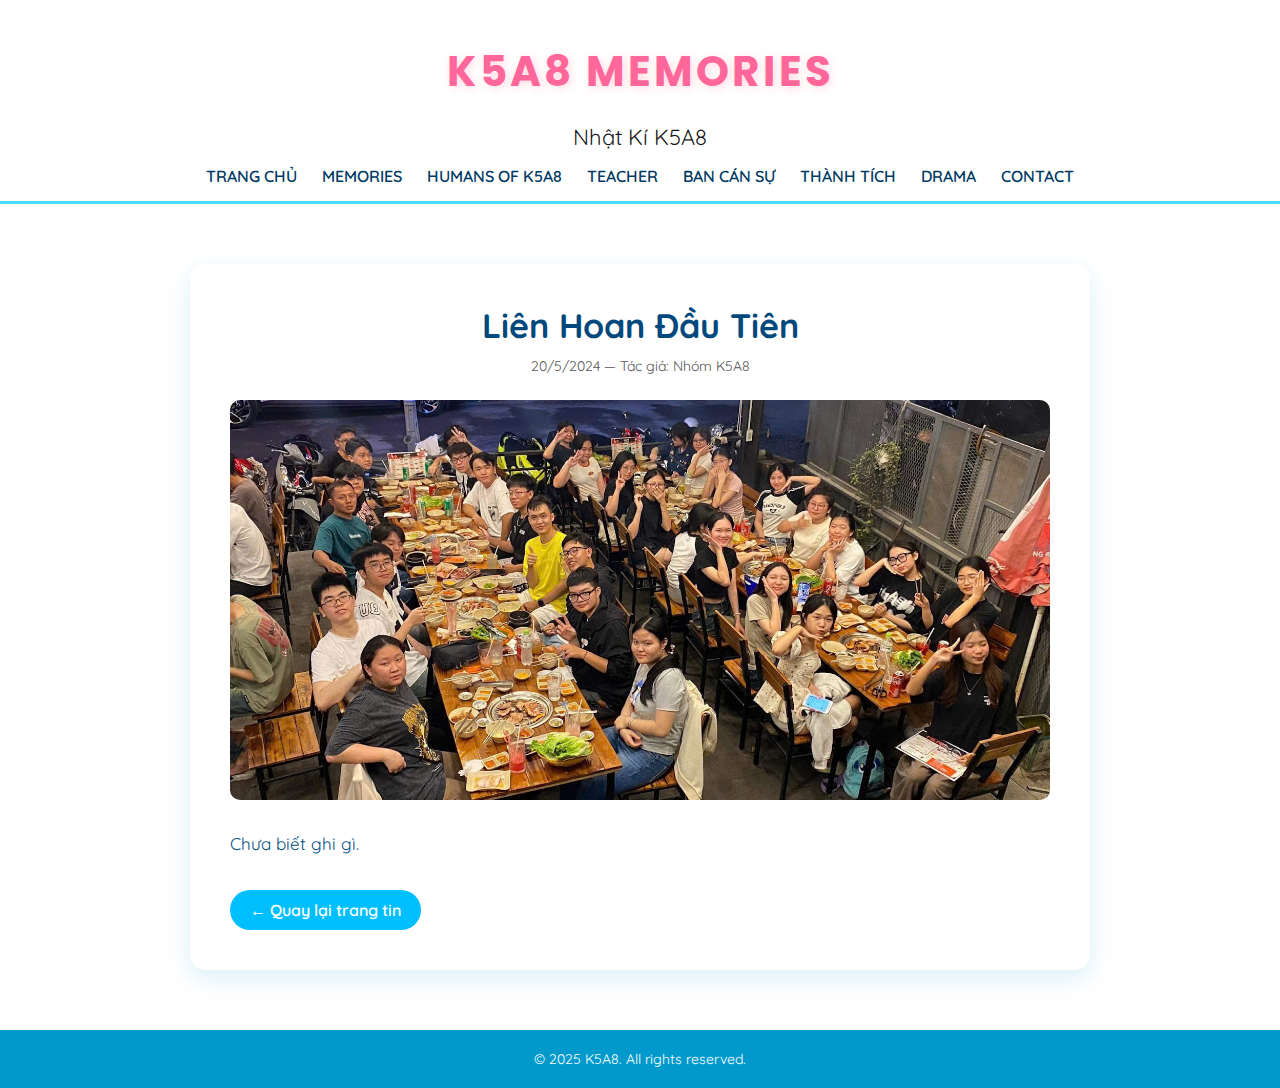
<file: baiviet7.html>
<!DOCTYPE html>
<html lang="vi">
<head>
  <meta charset="UTF-8" />
  <meta name="viewport" content="width=device-width, initial-scale=1.0" />
  <title>Lần đầu tiên gặp nhau - K5A8 MEMORIES</title>
  <link href="https://fonts.googleapis.com/css2?family=Poppins:wght@300;400;600;700&display=swap" rel="stylesheet" />
  <style>
    /* KHỞI TẠO CHUNG VÀ BIẾN */
    /* Đã gom các font vào một lần import duy nhất, đặt Fredoka lên đầu */
@import url('https://fonts.googleapis.com/css2?family=Baloo+2:wght@600;700&family=Quicksand:wght@400;500;600&display=swap');
    :root {
        --primary-color: #00BFFF; /* Xanh dương chính */
        --secondary-color: #4bdafa; /* Xanh da trời nhạt */
        --text-dark: #013A63; /* Xanh navy tối */
        --text-light: #ffffff;
        --bg-light: #e0f7fa;
        --primary-blue: #0077b6; /* Xanh dương đậm hơn */
    }

    * { box-sizing: border-box; margin: 0; padding: 0; }

  /* Áp dụng chung cho toàn trang */
* {
  font-family: 'Quicksand', sans-serif;
  box-sizing: border-box;
  scroll-behavior: smooth;
  -webkit-font-smoothing: antialiased;
  -moz-osx-font-smoothing: grayscale;
}

    a { text-decoration: none; color: inherit; }

.site-title {
  font-family: "Comic Sans MS", "Poppins", sans-serif;
  text-align: center;
  font-size: 42px;
  color: #ff6699;
  letter-spacing: 3px;
  margin: 40px 0 20px;
  text-shadow: 2px 2px 8px rgba(255, 182, 193, 0.5);
  transition: transform 0.3s ease, color 0.3s ease;
}

.site-title:hover {
  color: #ff85b3;
  transform: scale(1.05);
}
    .hero-banner {
      height: 250px;
      display: flex;
      flex-direction: column;
      justify-content: center;
      align-items: center;
      text-align: center;
      background: linear-gradient(135deg, #00BFFF 0%, #66CDAA 100%);
      color: var(--text-light);
      box-shadow: 0 4px 15px rgba(0, 0, 0, 0.1);
    }

    .hero-title {
      font-size: 60px;
      font-weight: 700;
      margin: 0;
      letter-spacing: 3px;
      text-shadow: 2px 2px 10px rgba(0, 0, 0, 0.2);
    }

    .hero-subtitle {
      font-size: 22px;
      margin-top: 5px;
      opacity: 0.9;
      text-align: center;
    }

    nav {
      display: flex;
      justify-content: center;
      gap: 25px;
      background: var(--text-light);
      border-bottom: 3px solid var(--secondary-color);
      padding: 15px 10px;
      flex-wrap: wrap;
    }

    nav a {
      text-decoration: none;
      color: var(--text-dark);
      font-weight: 600;
      transition: all 0.3s ease;
    }

    nav a:hover {
      color: var(--primary-color);
    }

    .article-container {
      width: 90%;
      max-width: 900px;
      margin: 60px auto;
      background: white;
      border-radius: 15px;
      box-shadow: 0 8px 25px rgba(0, 150, 200, 0.15);
      padding: 40px;
    }

    .article-title {
      font-size: 34px;
      color: #01497C;
      font-weight: 700;
      text-align: center;
      margin-bottom: 10px;
    }

    .article-meta {
      text-align: center;
      color: #555;
      font-size: 14px;
      margin-bottom: 25px;
    }

    .article-img {
      width: 100%;
      height: 400px;
      object-fit: cover;
      border-radius: 10px;
      margin-bottom: 25px;
    }

    .article-content {
      font-size: 17px;
      line-height: 1.8;
      color: #034f84;
      text-align: justify;
    }

    .back-btn {
      display: inline-block;
      margin-top: 30px;
      background: var(--primary-color);
      color: white;
      padding: 10px 20px;
      border-radius: 25px;
      text-decoration: none;
      font-weight: 600;
      transition: background 0.3s;
    }

    .back-btn:hover {
      background: #0077b6;
    }

    footer {
      background-color: #0099cc;
      color: white;
      text-align: center;
      padding: 20px 0;
      font-size: 14px;
      margin-top: 50px;
    }
  </style>
</head>
<body>

 <header>
  <h1 class="site-title">K5A8 MEMORIES</h1>
</header>
    <p class="hero-subtitle">Nhật Kí K5A8</p>
  </div>
  

  <nav>
    <a href="index.html">TRANG CHỦ</a>
    <a href="news.html">MEMORIES</a>
    <a href="#">HUMANS OF K5A8</a>
    <a href="#">TEACHER</a>
    <a href="#">BAN CÁN SỰ</a>
    <a href="#">THÀNH TÍCH</a>
    <a href="#">DRAMA</a>
    <a href="#">CONTACT</a>
  </nav>

  <div class="article-container">
    <h2 class="article-title">Liên Hoan Đầu Tiên</h2>
    <p class="article-meta">20/5/2024 — Tác giả: Nhóm K5A8</p>
    <img src="Images/mmdacbiet.jpg" alt="Kỷ niệm đầu tiên" class="article-img">

    <div class="article-content">
      <p>Chưa biết ghi gì.</p>
      <p>  </p>
     <p>  </p>
      <p></p>
    </div>

    <a href="news.html" class="back-btn">← Quay lại trang tin</a>
  </div>

  <footer>© 2025 K5A8. All rights reserved.</footer>

</body>
</html>
</file>
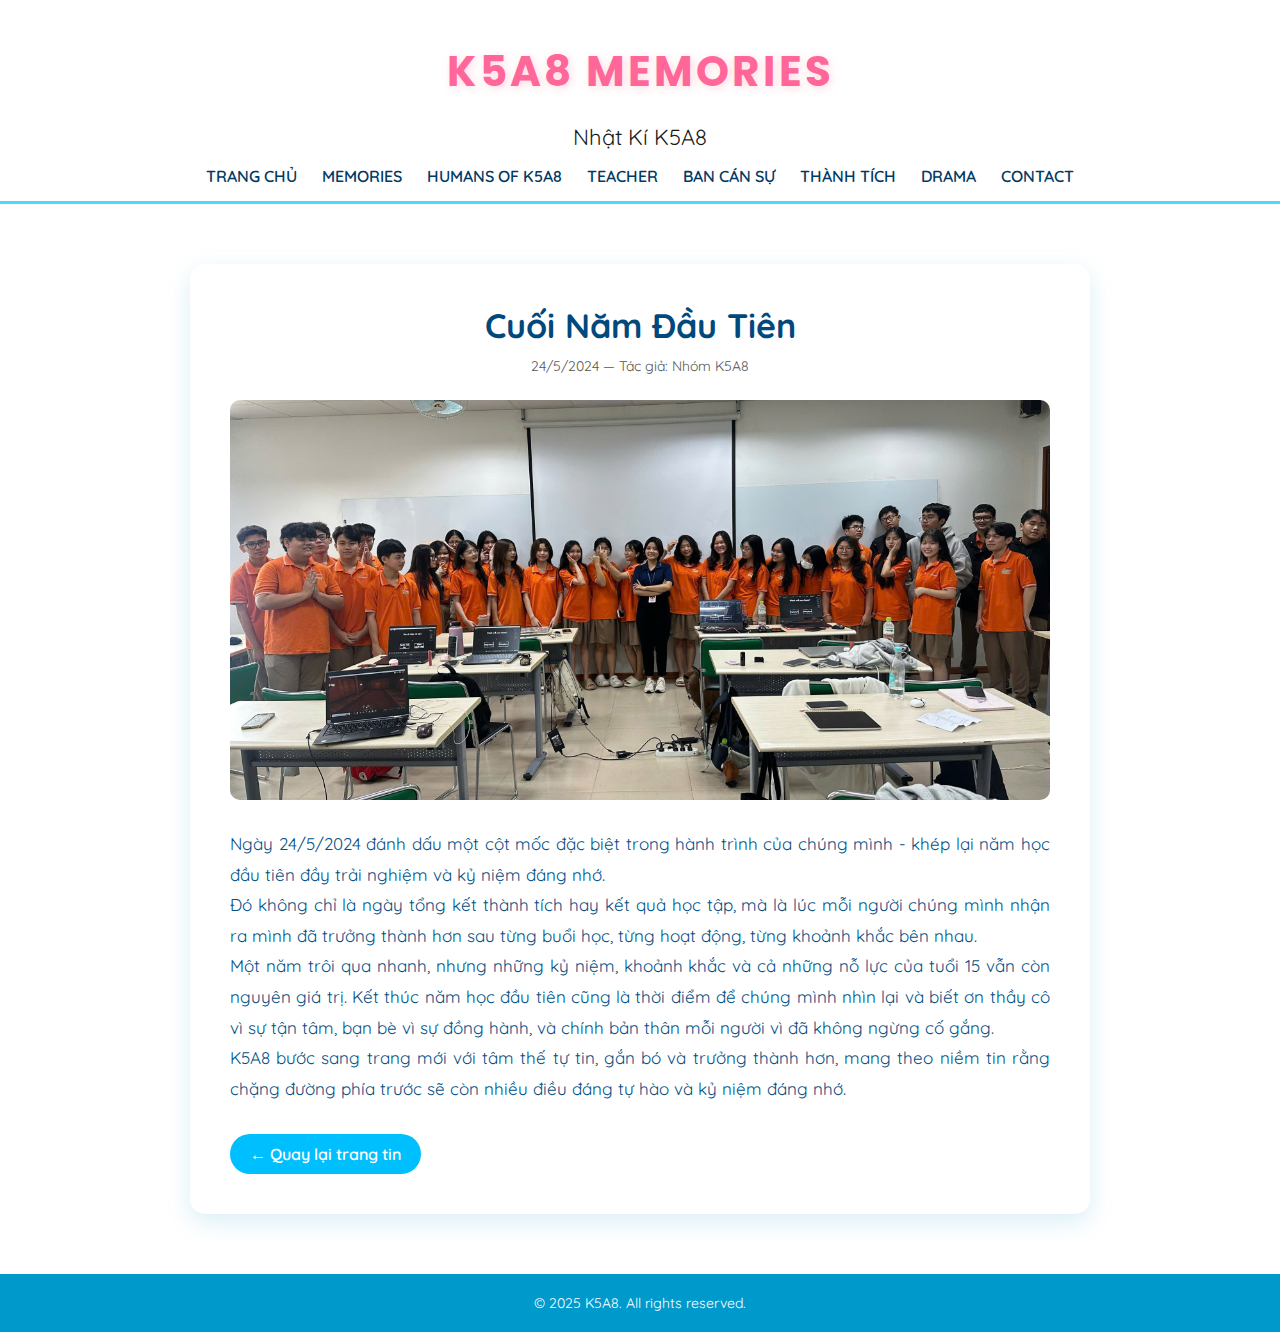
<file: baiviet8.html>
<!DOCTYPE html>
<html lang="vi">
<head>
  <meta charset="UTF-8" />
  <meta name="viewport" content="width=device-width, initial-scale=1.0" />
  <title>Lần đầu tiên gặp nhau - K5A8 MEMORIES</title>
  <link href="https://fonts.googleapis.com/css2?family=Poppins:wght@300;400;600;700&display=swap" rel="stylesheet" />
  <style>
    /* KHỞI TẠO CHUNG VÀ BIẾN */
    /* Đã gom các font vào một lần import duy nhất, đặt Fredoka lên đầu */
@import url('https://fonts.googleapis.com/css2?family=Baloo+2:wght@600;700&family=Quicksand:wght@400;500;600&display=swap');
    :root {
        --primary-color: #00BFFF; /* Xanh dương chính */
        --secondary-color: #4bdafa; /* Xanh da trời nhạt */
        --text-dark: #013A63; /* Xanh navy tối */
        --text-light: #ffffff;
        --bg-light: #e0f7fa;
        --primary-blue: #0077b6; /* Xanh dương đậm hơn */
    }

    * { box-sizing: border-box; margin: 0; padding: 0; }

  /* Áp dụng chung cho toàn trang */
* {
  font-family: 'Quicksand', sans-serif;
  box-sizing: border-box;
  scroll-behavior: smooth;
  -webkit-font-smoothing: antialiased;
  -moz-osx-font-smoothing: grayscale;
}

    a { text-decoration: none; color: inherit; }

.site-title {
  font-family: "Comic Sans MS", "Poppins", sans-serif;
  text-align: center;
  font-size: 42px;
  color: #ff6699;
  letter-spacing: 3px;
  margin: 40px 0 20px;
  text-shadow: 2px 2px 8px rgba(255, 182, 193, 0.5);
  transition: transform 0.3s ease, color 0.3s ease;
}

.site-title:hover {
  color: #ff85b3;
  transform: scale(1.05);
}
    .hero-banner {
      height: 250px;
      display: flex;
      flex-direction: column;
      justify-content: center;
      align-items: center;
      text-align: center;
      background: linear-gradient(135deg, #00BFFF 0%, #66CDAA 100%);
      color: var(--text-light);
      box-shadow: 0 4px 15px rgba(0, 0, 0, 0.1);
    }

    .hero-title {
      font-size: 60px;
      font-weight: 700;
      margin: 0;
      letter-spacing: 3px;
      text-shadow: 2px 2px 10px rgba(0, 0, 0, 0.2);
    }

    .hero-subtitle {
      font-size: 22px;
      margin-top: 5px;
      opacity: 0.9;
      text-align: center;
    }

    nav {
      display: flex;
      justify-content: center;
      gap: 25px;
      background: var(--text-light);
      border-bottom: 3px solid var(--secondary-color);
      padding: 15px 10px;
      flex-wrap: wrap;
    }

    nav a {
      text-decoration: none;
      color: var(--text-dark);
      font-weight: 600;
      transition: all 0.3s ease;
    }

    nav a:hover {
      color: var(--primary-color);
    }

    .article-container {
      width: 90%;
      max-width: 900px;
      margin: 60px auto;
      background: white;
      border-radius: 15px;
      box-shadow: 0 8px 25px rgba(0, 150, 200, 0.15);
      padding: 40px;
    }

    .article-title {
      font-size: 34px;
      color: #01497C;
      font-weight: 700;
      text-align: center;
      margin-bottom: 10px;
    }

    .article-meta {
      text-align: center;
      color: #555;
      font-size: 14px;
      margin-bottom: 25px;
    }

    .article-img {
      width: 100%;
      height: 400px;
      object-fit: cover;
      border-radius: 10px;
      margin-bottom: 25px;
    }

    .article-content {
      font-size: 17px;
      line-height: 1.8;
      color: #034f84;
      text-align: justify;
    }

    .back-btn {
      display: inline-block;
      margin-top: 30px;
      background: var(--primary-color);
      color: white;
      padding: 10px 20px;
      border-radius: 25px;
      text-decoration: none;
      font-weight: 600;
      transition: background 0.3s;
    }

    .back-btn:hover {
      background: #0077b6;
    }

    footer {
      background-color: #0099cc;
      color: white;
      text-align: center;
      padding: 20px 0;
      font-size: 14px;
      margin-top: 50px;
    }
  </style>
</head>
<body>

 <header>
  <h1 class="site-title">K5A8 MEMORIES</h1>
</header>
    <p class="hero-subtitle">Nhật Kí K5A8</p>
  </div>
  

  <nav>
    <a href="index.html">TRANG CHỦ</a>
    <a href="news.html">MEMORIES</a>
    <a href="#">HUMANS OF K5A8</a>
    <a href="#">TEACHER</a>
    <a href="#">BAN CÁN SỰ</a>
    <a href="#">THÀNH TÍCH</a>
    <a href="#">DRAMA</a>
    <a href="#">CONTACT</a>
  </nav>

  <div class="article-container">
    <h2 class="article-title">Cuối Năm Đầu Tiên</h2>
    <p class="article-meta">24/5/2024 — Tác giả: Nhóm K5A8</p>
    <img src="Images/mm7.jpg" alt="Kỷ niệm đầu tiên" class="article-img">

    <div class="article-content">
      <p>Ngày 24/5/2024 đánh dấu một cột mốc đặc biệt trong hành trình của chúng mình - khép lại năm học đầu tiên đầy trải nghiệm và kỷ niệm đáng nhớ.</p>
      <p> Đó không chỉ là ngày tổng kết thành tích hay kết quả học tập, mà là lúc mỗi người chúng mình nhận ra mình đã trưởng thành hơn sau từng buổi học, từng hoạt động, từng khoảnh khắc bên nhau.  </p>
     <p>Một năm trôi qua nhanh, nhưng những kỷ niệm, khoảnh khắc và cả những nỗ lực của tuổi 15 vẫn còn nguyên giá trị.
Kết thúc năm học đầu tiên cũng là thời điểm để chúng mình nhìn lại và biết ơn thầy cô vì sự tận tâm, bạn bè vì sự đồng hành, và chính bản thân mỗi người vì đã không ngừng cố gắng.  </p>
      <p>K5A8 bước sang trang mới với tâm thế tự tin, gắn bó và trưởng thành hơn, mang theo niềm tin rằng chặng đường phía trước sẽ còn nhiều điều đáng tự hào và kỷ niệm đáng nhớ.</p>
    </div>

    <a href="news.html" class="back-btn">← Quay lại trang tin</a>
  </div>

  <footer>© 2025 K5A8. All rights reserved.</footer>

</body>
</html>
</file>
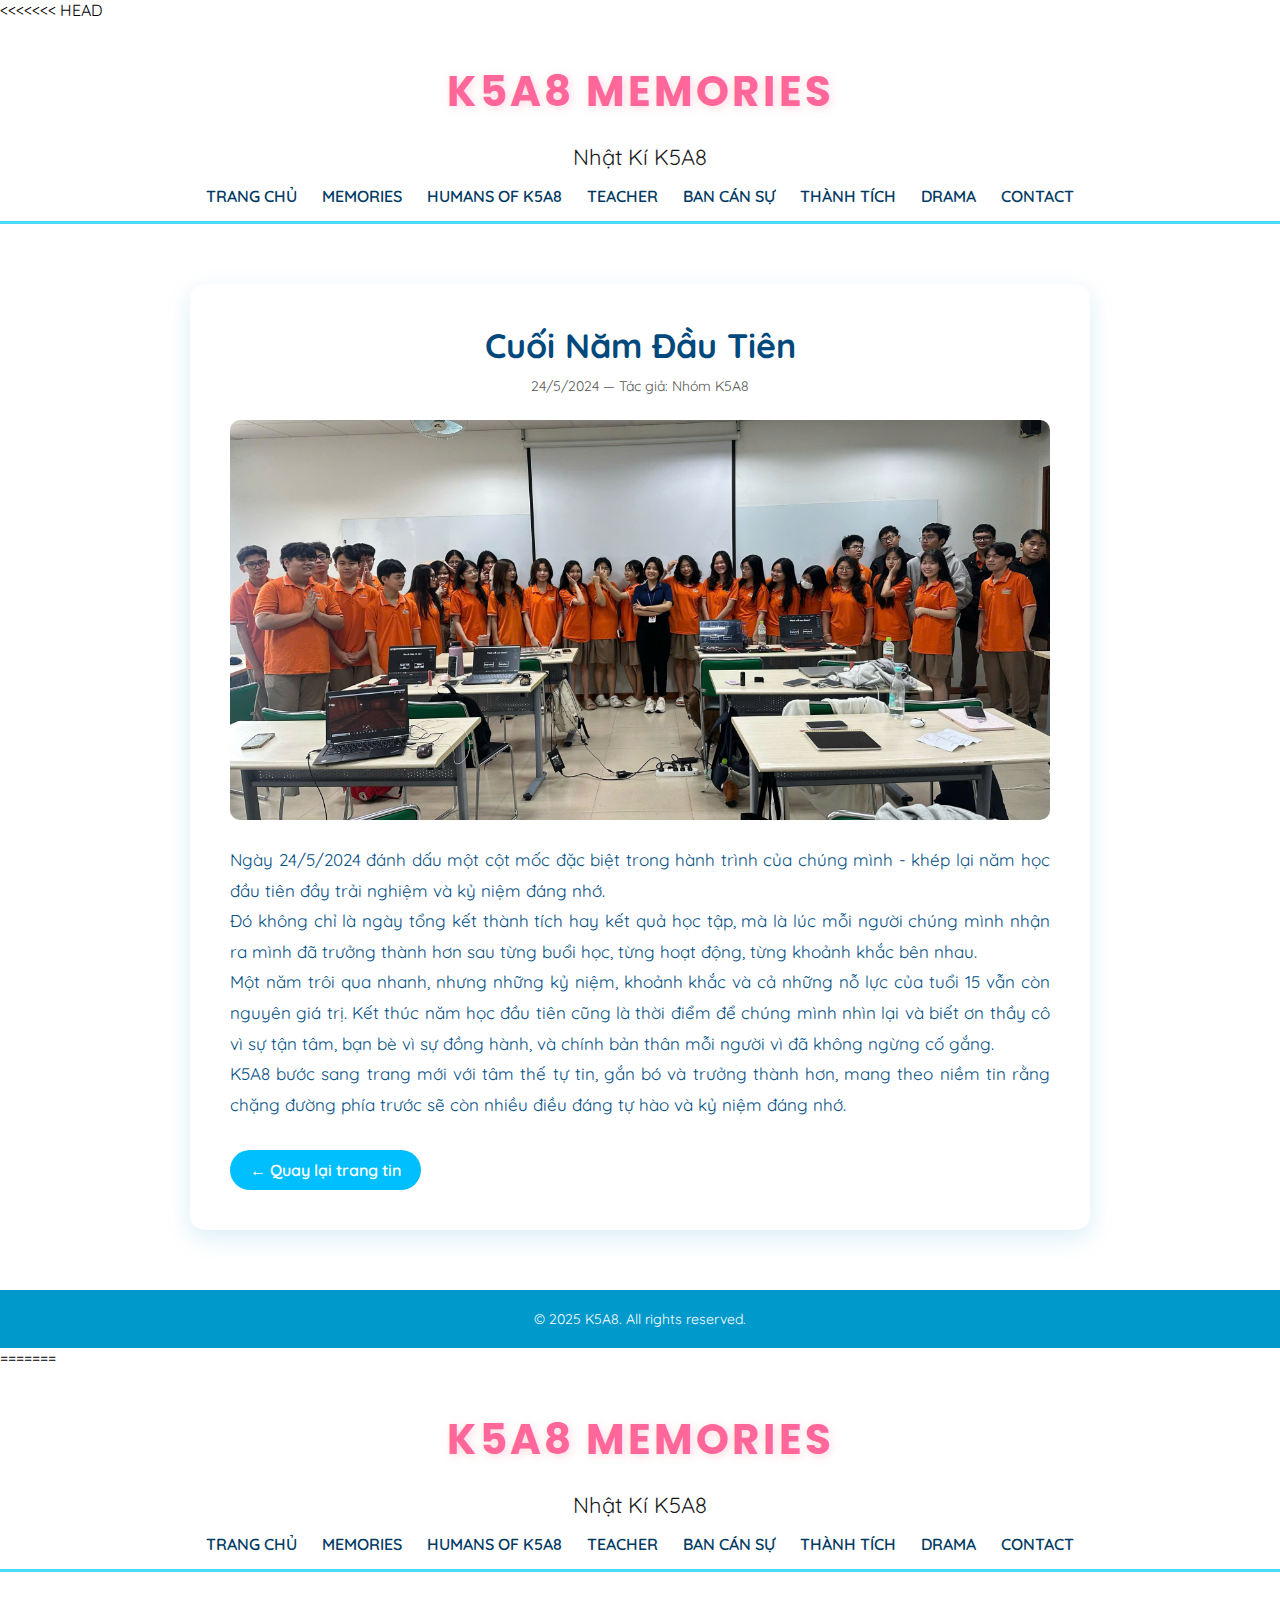
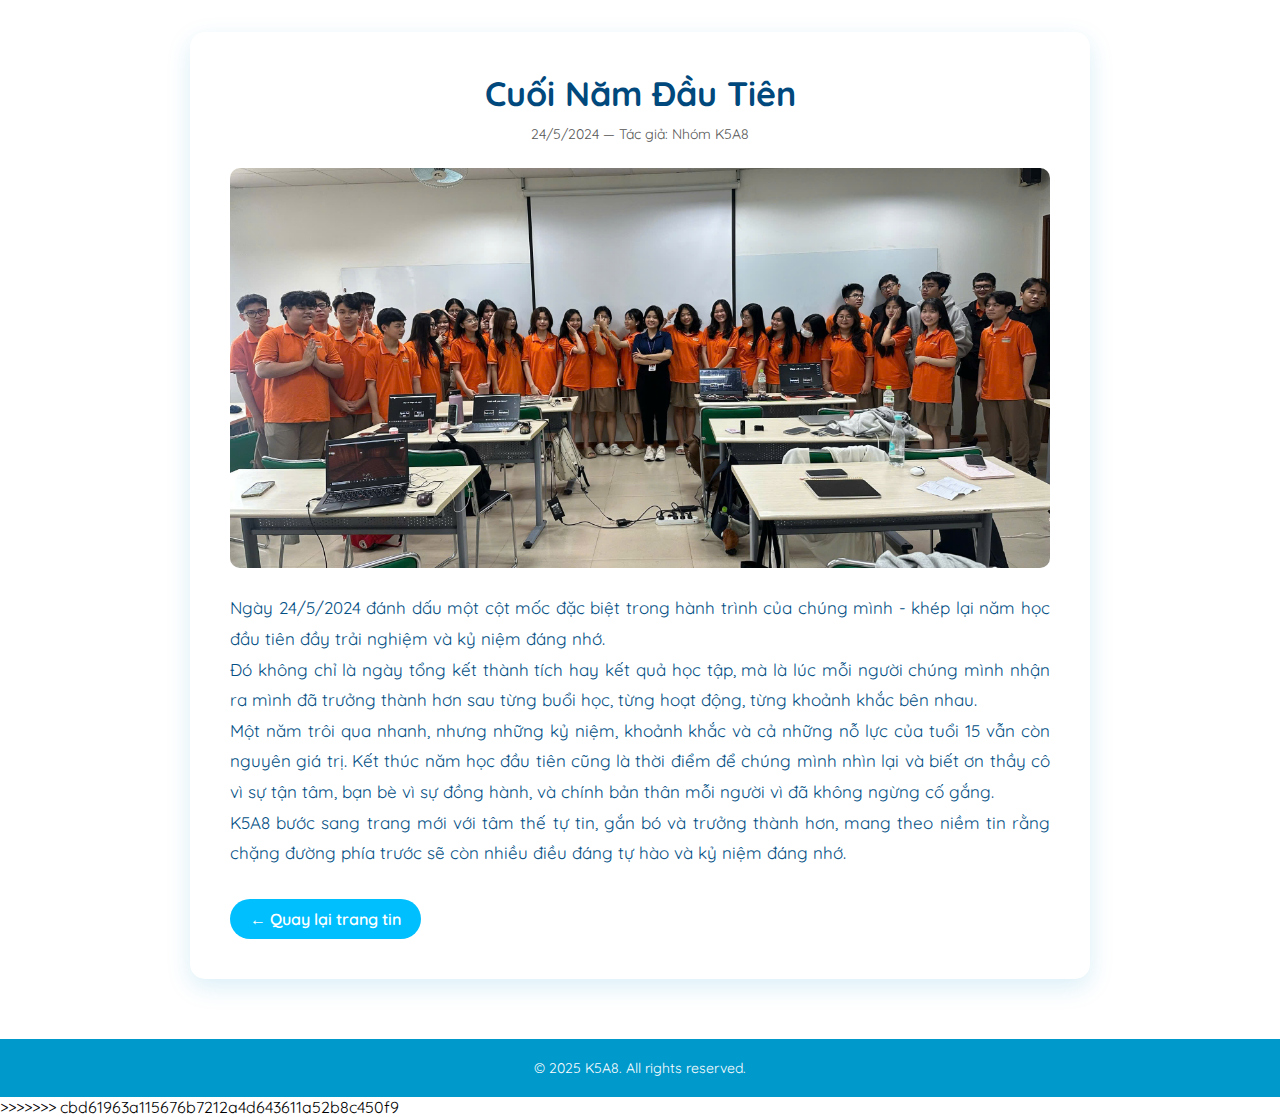
<file: phientoagiadinh.html>
<<<<<<< HEAD
<!DOCTYPE html>
<html lang="vi">
<head>
  <meta charset="UTF-8" />
  <meta name="viewport" content="width=device-width, initial-scale=1.0" />
  <title>Lần đầu tiên gặp nhau - K5A8 MEMORIES</title>
  <link href="https://fonts.googleapis.com/css2?family=Poppins:wght@300;400;600;700&display=swap" rel="stylesheet" />
  <style>
    /* KHỞI TẠO CHUNG VÀ BIẾN */
    /* Đã gom các font vào một lần import duy nhất, đặt Fredoka lên đầu */
@import url('https://fonts.googleapis.com/css2?family=Baloo+2:wght@600;700&family=Quicksand:wght@400;500;600&display=swap');
    :root {
        --primary-color: #00BFFF; /* Xanh dương chính */
        --secondary-color: #4bdafa; /* Xanh da trời nhạt */
        --text-dark: #013A63; /* Xanh navy tối */
        --text-light: #ffffff;
        --bg-light: #e0f7fa;
        --primary-blue: #0077b6; /* Xanh dương đậm hơn */
    }

    * { box-sizing: border-box; margin: 0; padding: 0; }

  /* Áp dụng chung cho toàn trang */
* {
  font-family: 'Quicksand', sans-serif;
  box-sizing: border-box;
  scroll-behavior: smooth;
  -webkit-font-smoothing: antialiased;
  -moz-osx-font-smoothing: grayscale;
}

    a { text-decoration: none; color: inherit; }

.site-title {
  font-family: "Comic Sans MS", "Poppins", sans-serif;
  text-align: center;
  font-size: 42px;
  color: #ff6699;
  letter-spacing: 3px;
  margin: 40px 0 20px;
  text-shadow: 2px 2px 8px rgba(255, 182, 193, 0.5);
  transition: transform 0.3s ease, color 0.3s ease;
}

.site-title:hover {
  color: #ff85b3;
  transform: scale(1.05);
}
    .hero-banner {
      height: 250px;
      display: flex;
      flex-direction: column;
      justify-content: center;
      align-items: center;
      text-align: center;
      background: linear-gradient(135deg, #00BFFF 0%, #66CDAA 100%);
      color: var(--text-light);
      box-shadow: 0 4px 15px rgba(0, 0, 0, 0.1);
    }

    .hero-title {
      font-size: 60px;
      font-weight: 700;
      margin: 0;
      letter-spacing: 3px;
      text-shadow: 2px 2px 10px rgba(0, 0, 0, 0.2);
    }

    .hero-subtitle {
      font-size: 22px;
      margin-top: 5px;
      opacity: 0.9;
      text-align: center;
    }

    nav {
      display: flex;
      justify-content: center;
      gap: 25px;
      background: var(--text-light);
      border-bottom: 3px solid var(--secondary-color);
      padding: 15px 10px;
      flex-wrap: wrap;
    }

    nav a {
      text-decoration: none;
      color: var(--text-dark);
      font-weight: 600;
      transition: all 0.3s ease;
    }

    nav a:hover {
      color: var(--primary-color);
    }

    .article-container {
      width: 90%;
      max-width: 900px;
      margin: 60px auto;
      background: white;
      border-radius: 15px;
      box-shadow: 0 8px 25px rgba(0, 150, 200, 0.15);
      padding: 40px;
    }

    .article-title {
      font-size: 34px;
      color: #01497C;
      font-weight: 700;
      text-align: center;
      margin-bottom: 10px;
    }

    .article-meta {
      text-align: center;
      color: #555;
      font-size: 14px;
      margin-bottom: 25px;
    }

    .article-img {
      width: 100%;
      height: 400px;
      object-fit: cover;
      border-radius: 10px;
      margin-bottom: 25px;
    }

    .article-content {
      font-size: 17px;
      line-height: 1.8;
      color: #034f84;
      text-align: justify;
    }

    .back-btn {
      display: inline-block;
      margin-top: 30px;
      background: var(--primary-color);
      color: white;
      padding: 10px 20px;
      border-radius: 25px;
      text-decoration: none;
      font-weight: 600;
      transition: background 0.3s;
    }

    .back-btn:hover {
      background: #0077b6;
    }

    footer {
      background-color: #0099cc;
      color: white;
      text-align: center;
      padding: 20px 0;
      font-size: 14px;
      margin-top: 50px;
    }
  </style>
</head>
<body>

 <header>
  <h1 class="site-title">K5A8 MEMORIES</h1>
</header>
    <p class="hero-subtitle">Nhật Kí K5A8</p>
  </div>
  

  <nav>
    <a href="index.html">TRANG CHỦ</a>
    <a href="news.html">MEMORIES</a>
    <a href="#">HUMANS OF K5A8</a>
    <a href="#">TEACHER</a>
    <a href="#">BAN CÁN SỰ</a>
    <a href="#">THÀNH TÍCH</a>
    <a href="#">DRAMA</a>
    <a href="#">CONTACT</a>
  </nav>

  <div class="article-container">
    <h2 class="article-title">Cuối Năm Đầu Tiên</h2>
    <p class="article-meta">24/5/2024 — Tác giả: Nhóm K5A8</p>
    <img src="Images/mm7.jpg" alt="Kỷ niệm đầu tiên" class="article-img">

    <div class="article-content">
      <p>Ngày 24/5/2024 đánh dấu một cột mốc đặc biệt trong hành trình của chúng mình - khép lại năm học đầu tiên đầy trải nghiệm và kỷ niệm đáng nhớ.</p>
      <p> Đó không chỉ là ngày tổng kết thành tích hay kết quả học tập, mà là lúc mỗi người chúng mình nhận ra mình đã trưởng thành hơn sau từng buổi học, từng hoạt động, từng khoảnh khắc bên nhau.  </p>
     <p>Một năm trôi qua nhanh, nhưng những kỷ niệm, khoảnh khắc và cả những nỗ lực của tuổi 15 vẫn còn nguyên giá trị.
Kết thúc năm học đầu tiên cũng là thời điểm để chúng mình nhìn lại và biết ơn thầy cô vì sự tận tâm, bạn bè vì sự đồng hành, và chính bản thân mỗi người vì đã không ngừng cố gắng.  </p>
      <p>K5A8 bước sang trang mới với tâm thế tự tin, gắn bó và trưởng thành hơn, mang theo niềm tin rằng chặng đường phía trước sẽ còn nhiều điều đáng tự hào và kỷ niệm đáng nhớ.</p>
    </div>

    <a href="news.html" class="back-btn">← Quay lại trang tin</a>
  </div>

  <footer>© 2025 K5A8. All rights reserved.</footer>

</body>
=======
<!DOCTYPE html>
<html lang="vi">
<head>
  <meta charset="UTF-8" />
  <meta name="viewport" content="width=device-width, initial-scale=1.0" />
  <title>Lần đầu tiên gặp nhau - K5A8 MEMORIES</title>
  <link href="https://fonts.googleapis.com/css2?family=Poppins:wght@300;400;600;700&display=swap" rel="stylesheet" />
  <style>
    /* KHỞI TẠO CHUNG VÀ BIẾN */
    /* Đã gom các font vào một lần import duy nhất, đặt Fredoka lên đầu */
@import url('https://fonts.googleapis.com/css2?family=Baloo+2:wght@600;700&family=Quicksand:wght@400;500;600&display=swap');
    :root {
        --primary-color: #00BFFF; /* Xanh dương chính */
        --secondary-color: #4bdafa; /* Xanh da trời nhạt */
        --text-dark: #013A63; /* Xanh navy tối */
        --text-light: #ffffff;
        --bg-light: #e0f7fa;
        --primary-blue: #0077b6; /* Xanh dương đậm hơn */
    }

    * { box-sizing: border-box; margin: 0; padding: 0; }

  /* Áp dụng chung cho toàn trang */
* {
  font-family: 'Quicksand', sans-serif;
  box-sizing: border-box;
  scroll-behavior: smooth;
  -webkit-font-smoothing: antialiased;
  -moz-osx-font-smoothing: grayscale;
}

    a { text-decoration: none; color: inherit; }

.site-title {
  font-family: "Comic Sans MS", "Poppins", sans-serif;
  text-align: center;
  font-size: 42px;
  color: #ff6699;
  letter-spacing: 3px;
  margin: 40px 0 20px;
  text-shadow: 2px 2px 8px rgba(255, 182, 193, 0.5);
  transition: transform 0.3s ease, color 0.3s ease;
}

.site-title:hover {
  color: #ff85b3;
  transform: scale(1.05);
}
    .hero-banner {
      height: 250px;
      display: flex;
      flex-direction: column;
      justify-content: center;
      align-items: center;
      text-align: center;
      background: linear-gradient(135deg, #00BFFF 0%, #66CDAA 100%);
      color: var(--text-light);
      box-shadow: 0 4px 15px rgba(0, 0, 0, 0.1);
    }

    .hero-title {
      font-size: 60px;
      font-weight: 700;
      margin: 0;
      letter-spacing: 3px;
      text-shadow: 2px 2px 10px rgba(0, 0, 0, 0.2);
    }

    .hero-subtitle {
      font-size: 22px;
      margin-top: 5px;
      opacity: 0.9;
      text-align: center;
    }

    nav {
      display: flex;
      justify-content: center;
      gap: 25px;
      background: var(--text-light);
      border-bottom: 3px solid var(--secondary-color);
      padding: 15px 10px;
      flex-wrap: wrap;
    }

    nav a {
      text-decoration: none;
      color: var(--text-dark);
      font-weight: 600;
      transition: all 0.3s ease;
    }

    nav a:hover {
      color: var(--primary-color);
    }

    .article-container {
      width: 90%;
      max-width: 900px;
      margin: 60px auto;
      background: white;
      border-radius: 15px;
      box-shadow: 0 8px 25px rgba(0, 150, 200, 0.15);
      padding: 40px;
    }

    .article-title {
      font-size: 34px;
      color: #01497C;
      font-weight: 700;
      text-align: center;
      margin-bottom: 10px;
    }

    .article-meta {
      text-align: center;
      color: #555;
      font-size: 14px;
      margin-bottom: 25px;
    }

    .article-img {
      width: 100%;
      height: 400px;
      object-fit: cover;
      border-radius: 10px;
      margin-bottom: 25px;
    }

    .article-content {
      font-size: 17px;
      line-height: 1.8;
      color: #034f84;
      text-align: justify;
    }

    .back-btn {
      display: inline-block;
      margin-top: 30px;
      background: var(--primary-color);
      color: white;
      padding: 10px 20px;
      border-radius: 25px;
      text-decoration: none;
      font-weight: 600;
      transition: background 0.3s;
    }

    .back-btn:hover {
      background: #0077b6;
    }

    footer {
      background-color: #0099cc;
      color: white;
      text-align: center;
      padding: 20px 0;
      font-size: 14px;
      margin-top: 50px;
    }
  </style>
</head>
<body>

 <header>
  <h1 class="site-title">K5A8 MEMORIES</h1>
</header>
    <p class="hero-subtitle">Nhật Kí K5A8</p>
  </div>
  

  <nav>
    <a href="index.html">TRANG CHỦ</a>
    <a href="news.html">MEMORIES</a>
    <a href="#">HUMANS OF K5A8</a>
    <a href="#">TEACHER</a>
    <a href="#">BAN CÁN SỰ</a>
    <a href="#">THÀNH TÍCH</a>
    <a href="#">DRAMA</a>
    <a href="#">CONTACT</a>
  </nav>

  <div class="article-container">
    <h2 class="article-title">Cuối Năm Đầu Tiên</h2>
    <p class="article-meta">24/5/2024 — Tác giả: Nhóm K5A8</p>
    <img src="Images/mm7.jpg" alt="Kỷ niệm đầu tiên" class="article-img">

    <div class="article-content">
      <p>Ngày 24/5/2024 đánh dấu một cột mốc đặc biệt trong hành trình của chúng mình - khép lại năm học đầu tiên đầy trải nghiệm và kỷ niệm đáng nhớ.</p>
      <p> Đó không chỉ là ngày tổng kết thành tích hay kết quả học tập, mà là lúc mỗi người chúng mình nhận ra mình đã trưởng thành hơn sau từng buổi học, từng hoạt động, từng khoảnh khắc bên nhau.  </p>
     <p>Một năm trôi qua nhanh, nhưng những kỷ niệm, khoảnh khắc và cả những nỗ lực của tuổi 15 vẫn còn nguyên giá trị.
Kết thúc năm học đầu tiên cũng là thời điểm để chúng mình nhìn lại và biết ơn thầy cô vì sự tận tâm, bạn bè vì sự đồng hành, và chính bản thân mỗi người vì đã không ngừng cố gắng.  </p>
      <p>K5A8 bước sang trang mới với tâm thế tự tin, gắn bó và trưởng thành hơn, mang theo niềm tin rằng chặng đường phía trước sẽ còn nhiều điều đáng tự hào và kỷ niệm đáng nhớ.</p>
    </div>

    <a href="news.html" class="back-btn">← Quay lại trang tin</a>
  </div>

  <footer>© 2025 K5A8. All rights reserved.</footer>

</body>
>>>>>>> cbd61963a115676b7212a4d643611a52b8c450f9
</html>
</file>
